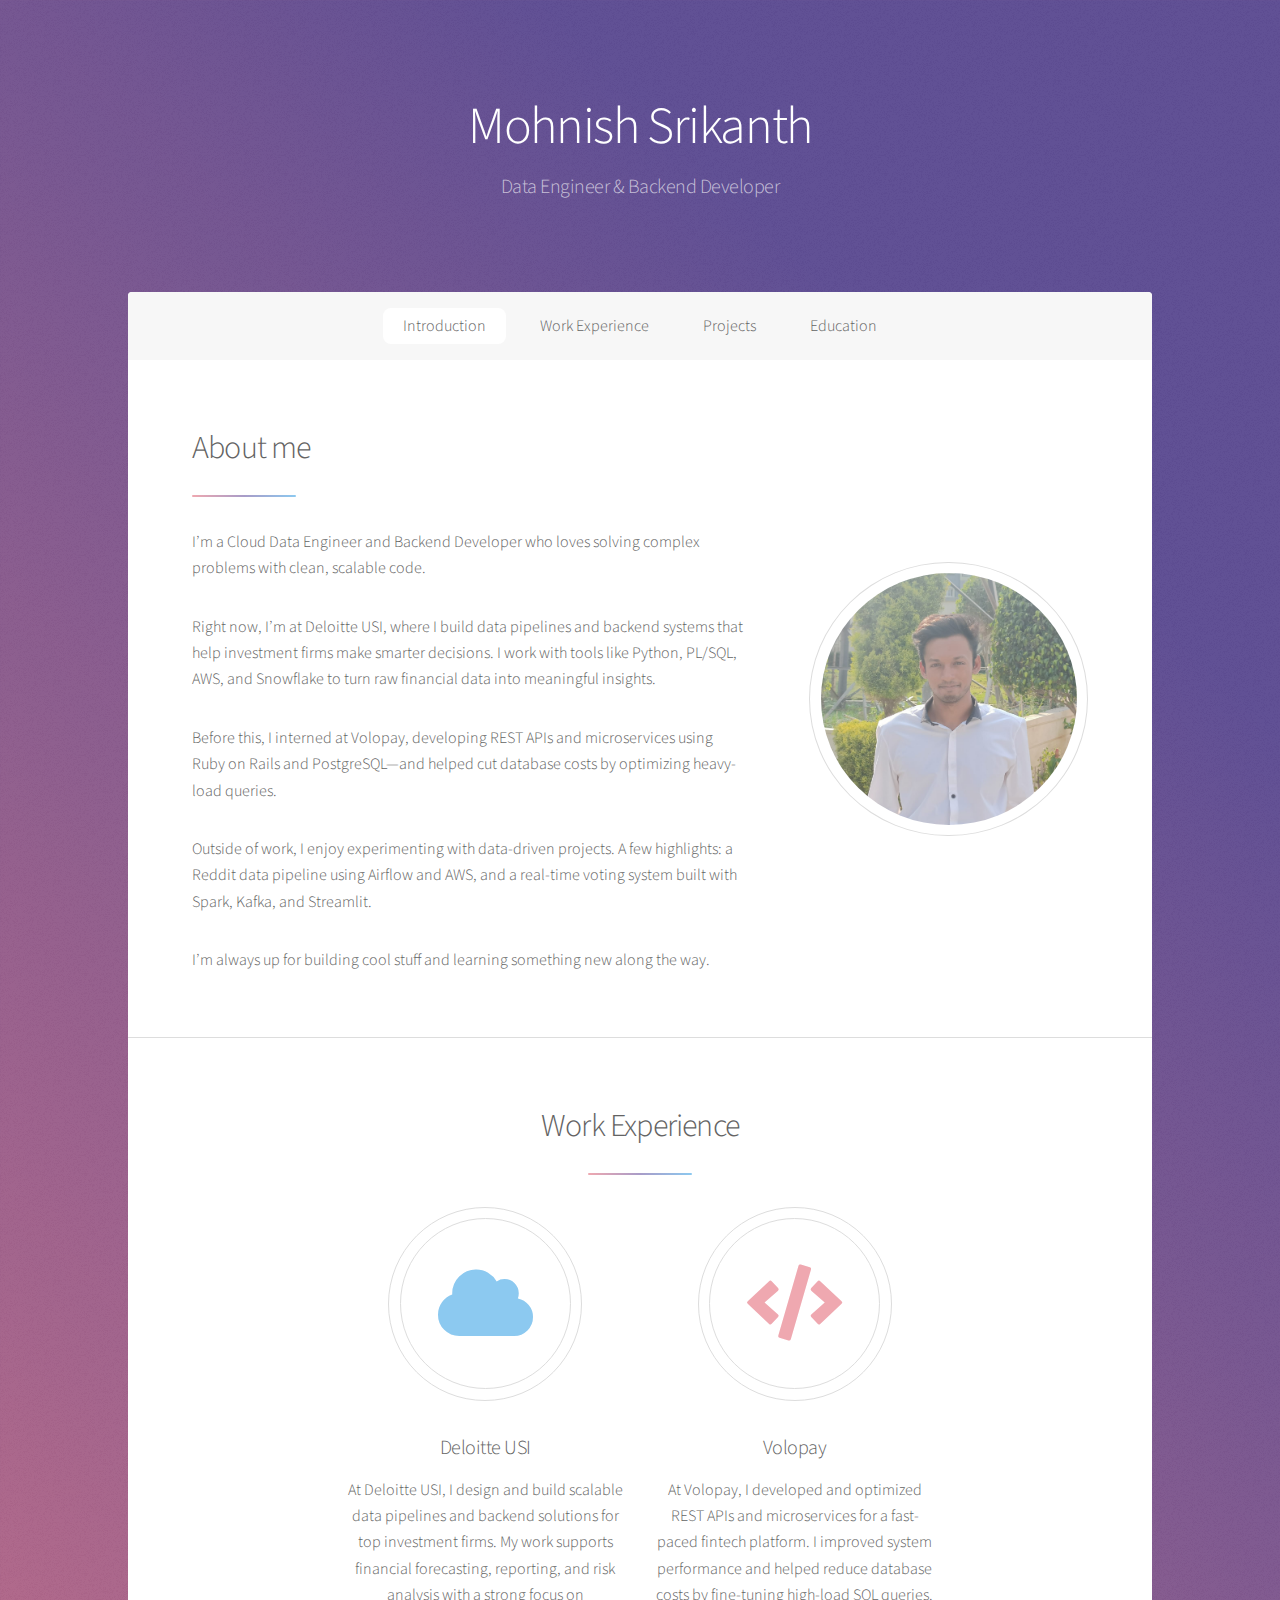
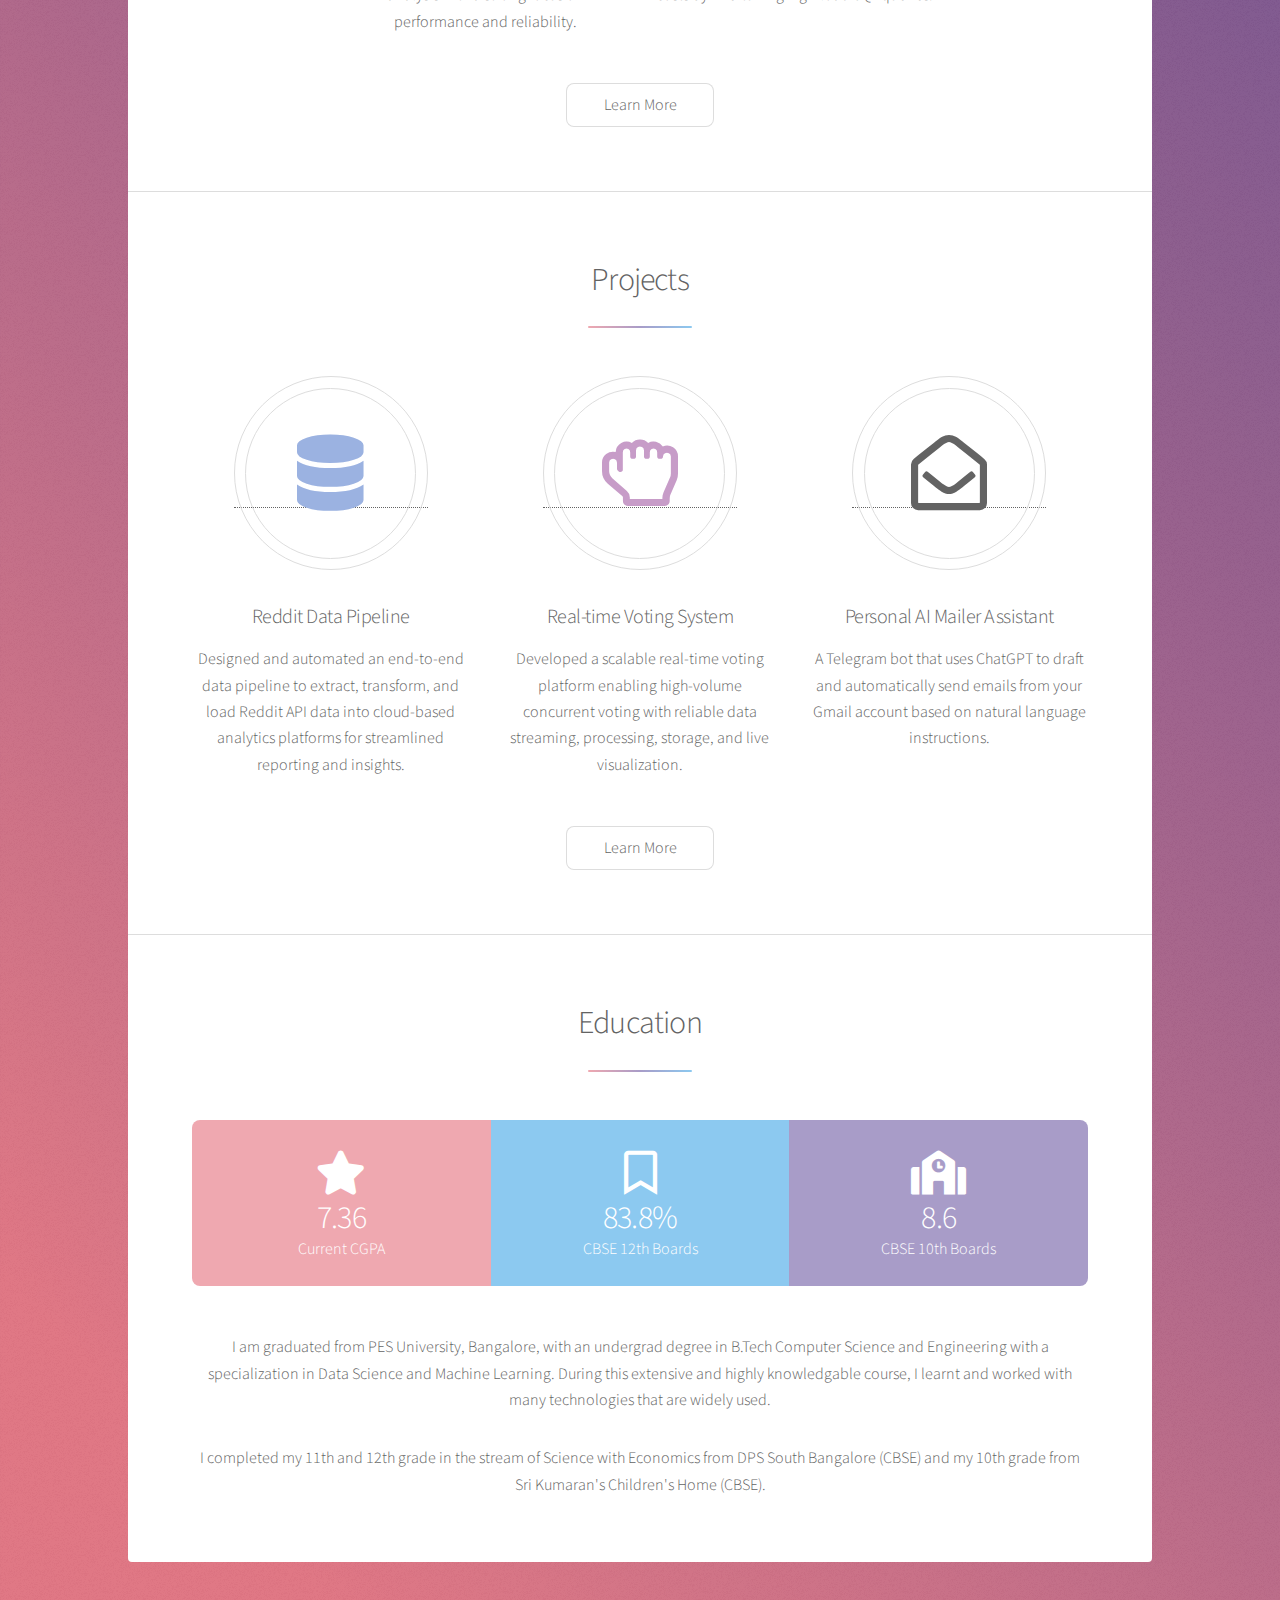
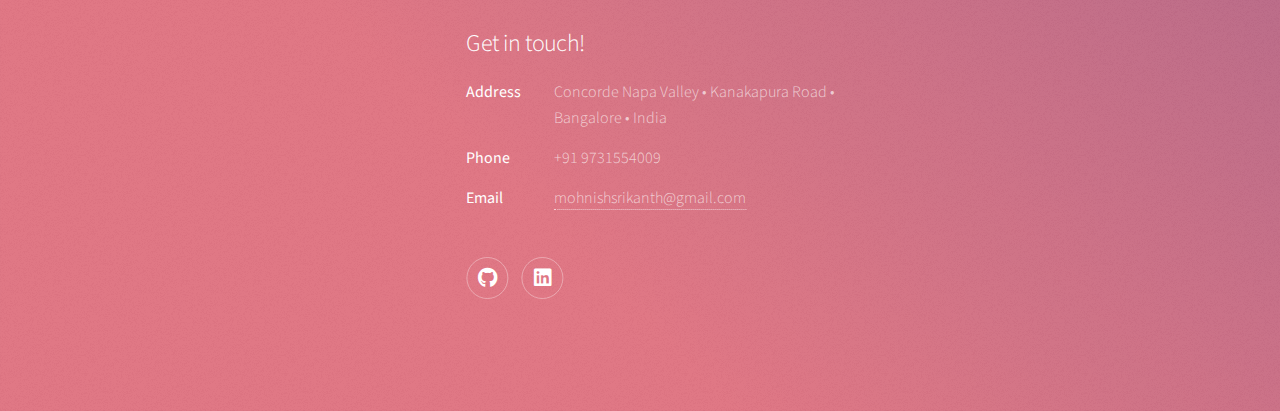
<file: index.html>
<!DOCTYPE HTML>
<html>
  <head>
    <title>Mohnish Srikanth</title>
    <link rel="shortcut icon" href="Iron-Devil-Ids-3d-Icons-20-Ico-zilla.32.png" type="image/png">
    <meta charset="utf-8" />
    <meta name="viewport" content="width=device-width, initial-scale=1, user-scalable=no" />
    <link rel="stylesheet" href="assets/css/main.css" />
    <noscript><link rel="stylesheet" href="assets/css/noscript.css" /></noscript>
  </head>
  <body class="is-preload">

    <!-- Wrapper -->
      <div id="wrapper">

        <!-- Header -->
          <header id="header" class="alt">
            <h1>Mohnish Srikanth</h1>
            <p>Data Engineer & Backend Developer<br />
          </header>

        <!-- Nav -->
          <nav id="nav">
            <ul>
              <li><a href="#intro" class="active">Introduction</a></li>
              <li><a href="#first">Work Experience</a></li>
              <li><a href="#second">Projects</a></li>
              <li><a href="#third">Education</a></li>
            </ul>
          </nav>

        <!-- Main -->
          <div id="main">

            <!-- Introduction -->
              <section id="intro" class="main">
                <div class="spotlight">
                  <div class="content">
                    <header class="major">
                      <h2>About me</h2>
                    </header>
                    <p>
                      I’m a Cloud Data Engineer and Backend Developer who loves solving complex problems with clean, scalable code.
                    </p>
                    <p>
                      Right now, I’m at Deloitte USI, where I build data pipelines and backend systems that help investment firms make smarter decisions. I work with tools like Python, PL/SQL, AWS, and Snowflake to turn raw financial data into meaningful insights.
                    </p>
                    <p>
                      Before this, I interned at Volopay, developing REST APIs and microservices using Ruby on Rails and PostgreSQL—and helped cut database costs by optimizing heavy-load queries.
                    </p>
                    <p>
                      Outside of work, I enjoy experimenting with data-driven projects. A few highlights: a Reddit data pipeline using Airflow and AWS, and a real-time voting system built with Spark, Kafka, and Streamlit.
                    </p>
                    <p>
                      I’m always up for building cool stuff and learning something new along the way.
                    </p>
                    <!-- <ul class="actions">
                      <li><a href="generic.html" class="button">Learn More</a></li>
                    </ul> -->
                  </div>
                  <span class="image"><img src="WhatsApp Image 2023-03-08 at 1.43.32 AM.jpeg" alt="" /></span>
                </div>
              </section>

            <!-- First Section -->
              <section id="first" class="main special">
                <div class="spotlight">
                  <div class="content">
                    <header class="major">
                      <h2>Work Experience</h2>
                    </header>
                    <ul class="features">
                      <li>
                        <span class="icon solid major style5 fa-cloud"></span>
                        <h3>Deloitte USI</h3>
                        <p>At Deloitte USI, I design and build scalable data pipelines and backend solutions for top investment firms. My work supports financial forecasting, reporting, and risk analysis with a strong focus on performance and reliability.</p>
                      </li>
                      <li>
                        <span class="icon solid major style1 fa-code"></span>
                        <h3>Volopay</h3>
                        <p>At Volopay, I developed and optimized REST APIs and microservices for a fast-paced fintech platform. I improved system performance and helped reduce database costs by fine-tuning high-load SQL queries.</p>
                      </li>
                    </ul>
                  </div>
                </div>
                  <footer class="major">
                    <ul class="actions special">
                      <li><a href="work_detail.html" class="button">Learn More</a></li>
                    </ul>
                  </footer>
              </section>

            <!-- Second Section -->
            <section id="second" class="main special">
              <header class="major">
                <h2>Projects</h2>
              </header>
              <ul class="features">
                <li>
                  <a href = "https://github.com/mohnish-srikanth/RedditDataEng">
                    <span class="icon solid major style4 fa-database"></span>
                  </a>
                  <h3>Reddit Data Pipeline</h3>
                  <p>Designed and automated an end-to-end data pipeline to extract, transform, and load Reddit API data into cloud-based analytics platforms for streamlined reporting and insights.</p>
                </li>
                <li>
                  <a href = "https://github.com/mohnish-srikanth/rtvote">
                    <span class="icon major style2 fa-hand-rock"></span>
                  </a>
                  <h3>Real-time Voting System</h3>
                  <p>Developed a scalable real-time voting platform enabling high-volume concurrent voting with reliable data streaming, processing, storage, and live visualization.</p>
                </li>
                <li>
                  <a href = "https://github.com/mohnish-srikanth/moniMailer/tree/master">
                    <span class="icon major style6 fa-envelope-open"></span>
                  </a>
                  <h3>Personal AI Mailer Assistant</h3>
                  <p>A Telegram bot that uses ChatGPT to draft and automatically send emails from your Gmail account based on natural language instructions.</p>
                </li>
              </ul>
              <footer class="major">
                <ul class="actions special">
                  <li><a href="projects_detail.html" class="button">Learn More</a></li>
                </ul>
              </footer>
            </section>

            <!-- Third Section -->
							<section id="third" class="main special">
								<header class="major">
									<h2>Education</h2>
								</header>
								<ul class="statistics">
									<li class="style1">
										<span class="icon solid fa-star"></span>
										<strong>7.36</strong> Current CGPA
									</li>
									<li class="style5">
										<span class="icon fa-bookmark"></span>
										<strong>83.8%</strong> CBSE 12th Boards
									</li>
									<li class="style3">
										<span class="icon solid fa-school"></span>
										<strong>8.6</strong> CBSE 10th Boards
									</li>
								</ul>
								<p>I am graduated from PES University, Bangalore, with an undergrad degree in B.Tech Computer Science and Engineering with a specialization in Data Science and Machine Learning. During this extensive and highly knowledgable course, I learnt and worked with many technologies that are widely used.</p>
                <p>I completed my 11th and 12th grade in the stream of Science with Economics from DPS South Bangalore (CBSE) and my 10th grade from 
                  Sri Kumaran's Children's Home (CBSE).</p>
							</section>

 
          </div>

            <!-- Footer -->
            <footer id="footer">
              <section>
                <h2>Get in touch!</h2>
                <dl class="alt">
                  <dt>Address</dt>
                  <dd>Concorde Napa Valley &bull; Kanakapura Road &bull; Bangalore &bull; India</dd>
                  <dt>Phone</dt>
                  <dd>+91 9731554009</dd>
                  <dt>Email</dt>
                  <dd><a href="https://mail.google.com/mail/u/0/#inbox?compose=GTvVlcRzCpZjfTKLZgnxKLBxXfLPLDPVvwXgvKSfwBbHSLvVCxFsGJwkCrdDHhncxwLSxkrJzjTdL" target="_new">mohnishsrikanth@gmail.com</a></dd>
                </dl>
                <ul class="icons">
                  <!-- <li><a href="#" class="icon brands fa-twitter alt"><span class="label">Twitter</span></a></li>
                  <li><a href="#" class="icon brands fa-facebook-f alt"><span class="label">Facebook</span></a></li>
                  <li><a href="#" class="icon brands fa-instagram alt"><span class="label">Instagram</span></a></li> -->
                  <li><a href="https://github.com/mohnish-srikanth" target="_new" class="icon brands fa-github alt"><span class="label">GitHub</span></a></li>
                  <li><a href="https://www.linkedin.com/in/mohnish-srikanth-b658b3200/" target="_new" class="icon brands fa-linkedin alt"><span class="label">LinkedIn</span></a></li>
                </ul>
              </section>
            </footer>
    
      </div>
    

    <!-- Scripts -->
      <script src="assets/js/jquery.min.js"></script>
      <script src="assets/js/jquery.scrollex.min.js"></script>
      <script src="assets/js/jquery.scrolly.min.js"></script>
      <script src="assets/js/browser.min.js"></script>
      <script src="assets/js/breakpoints.min.js"></script>
      <script src="assets/js/util.js"></script>
      <script src="assets/js/main.js"></script>

  </body>
</html>
</file>
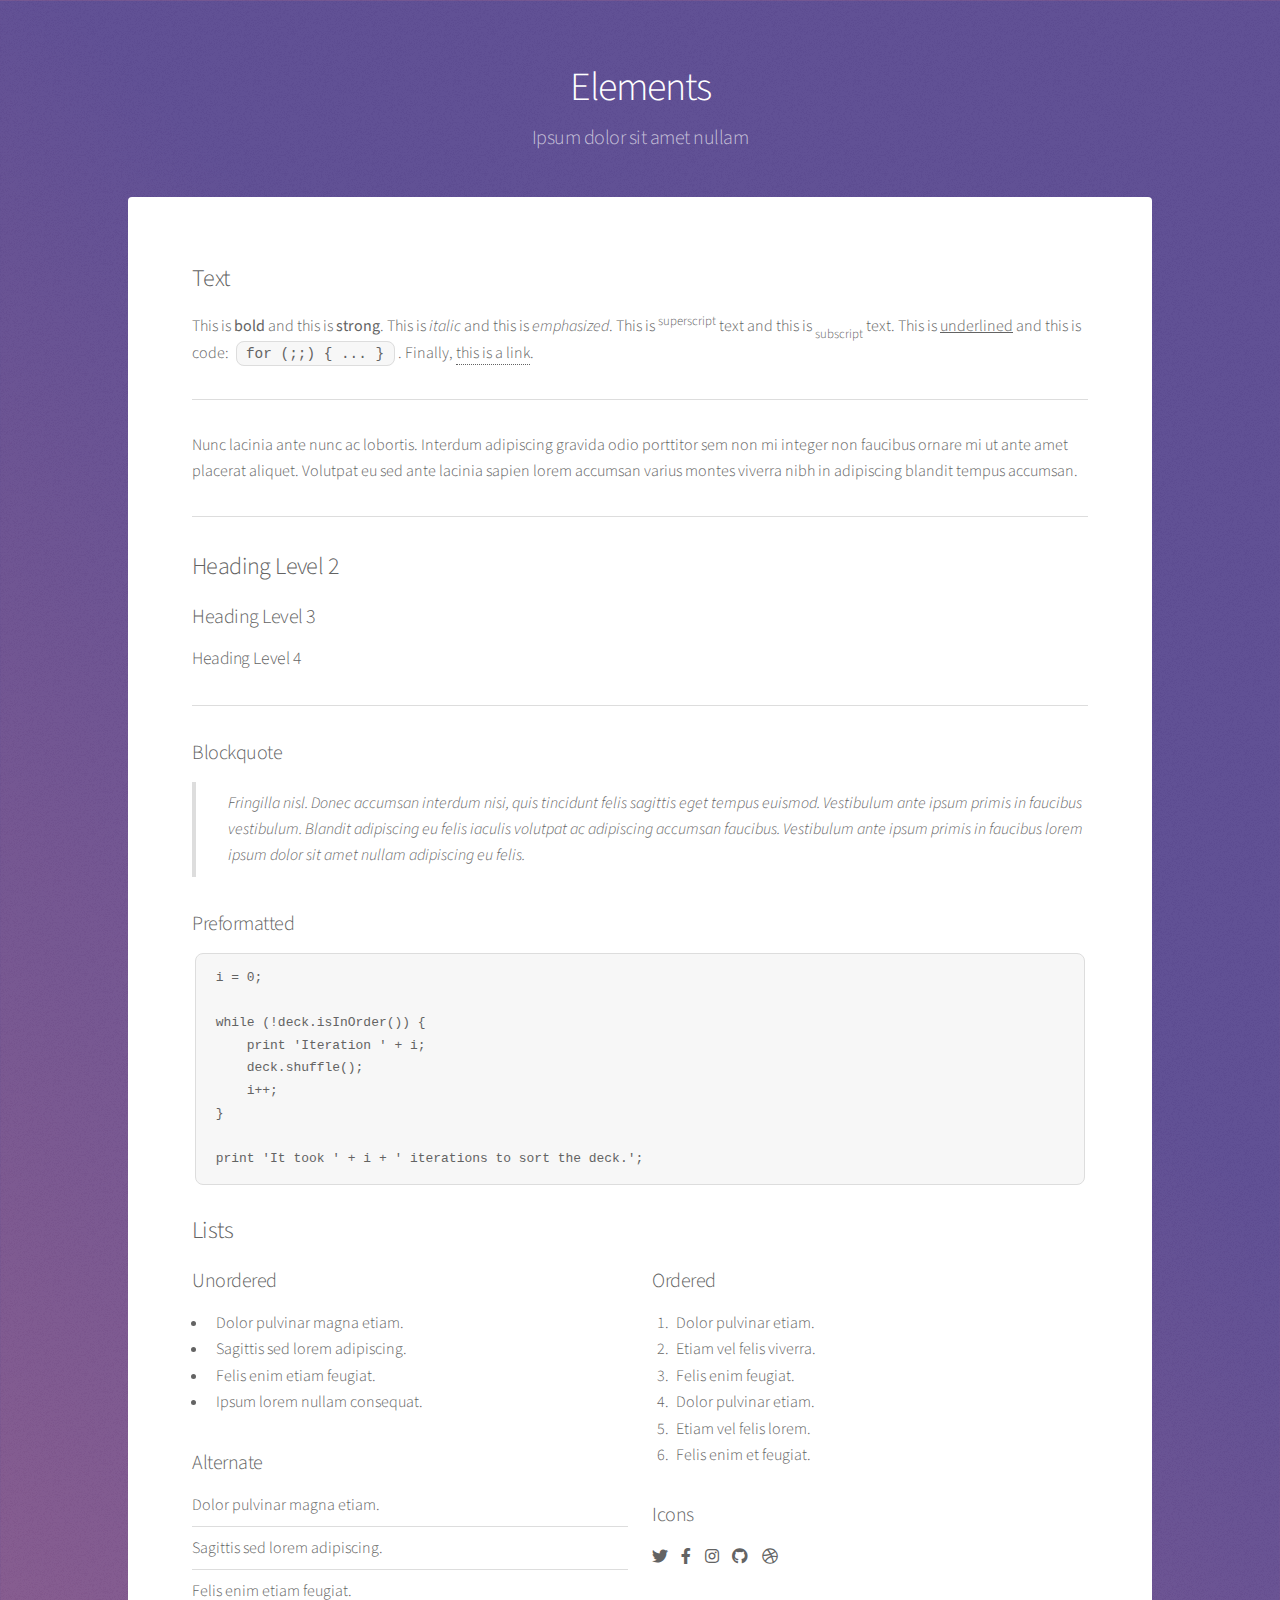
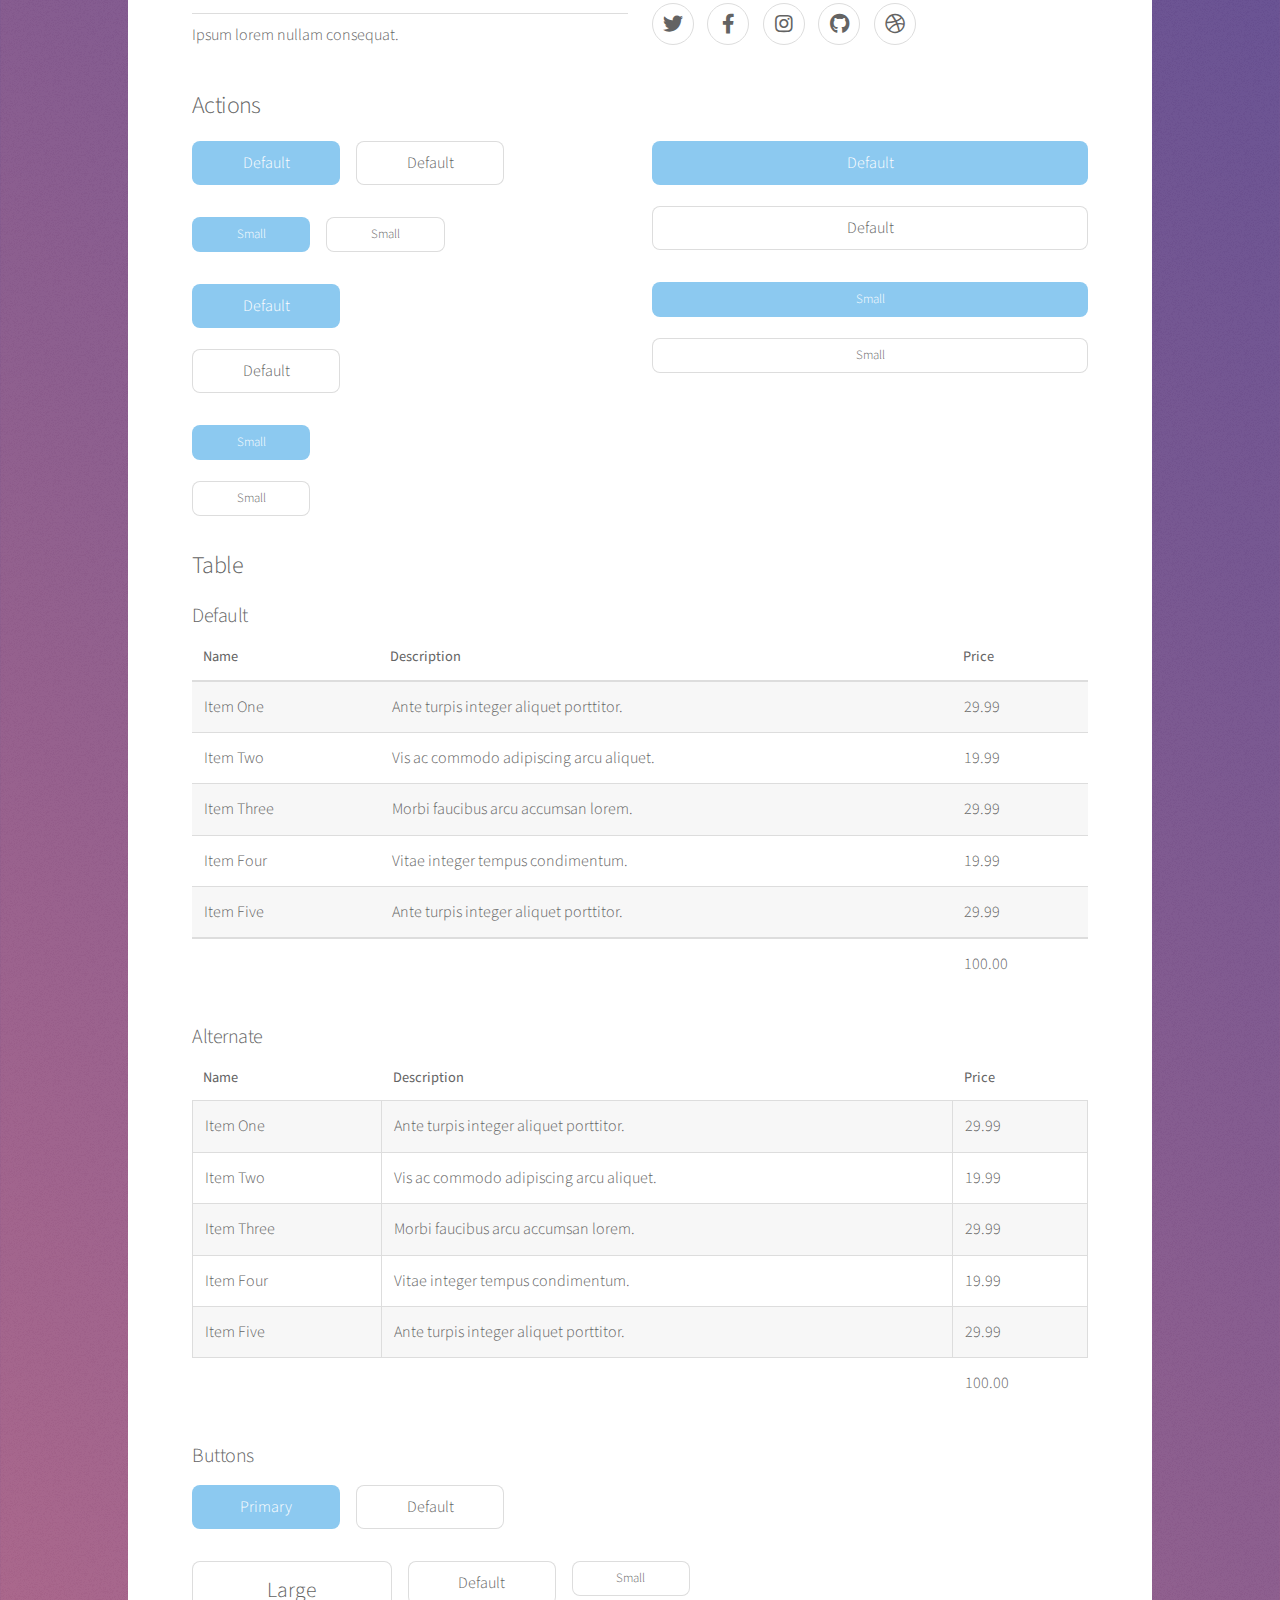
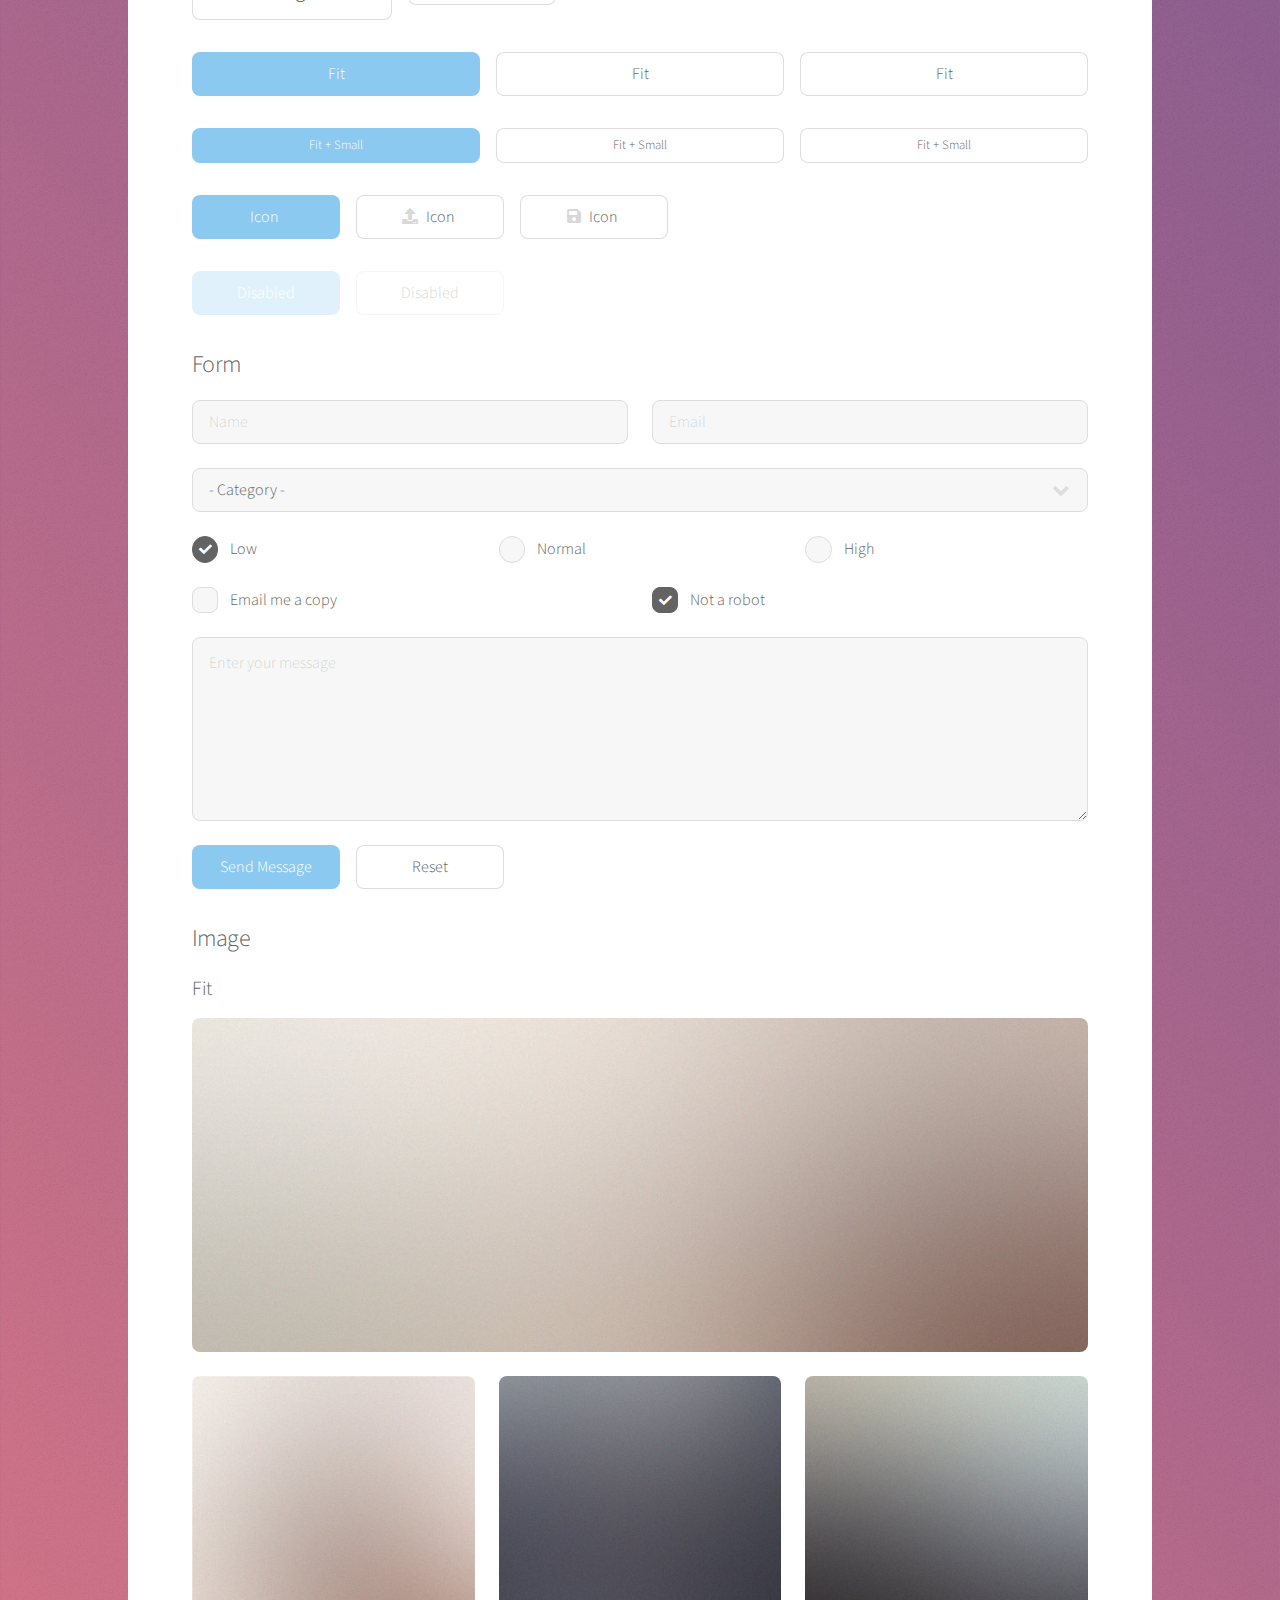
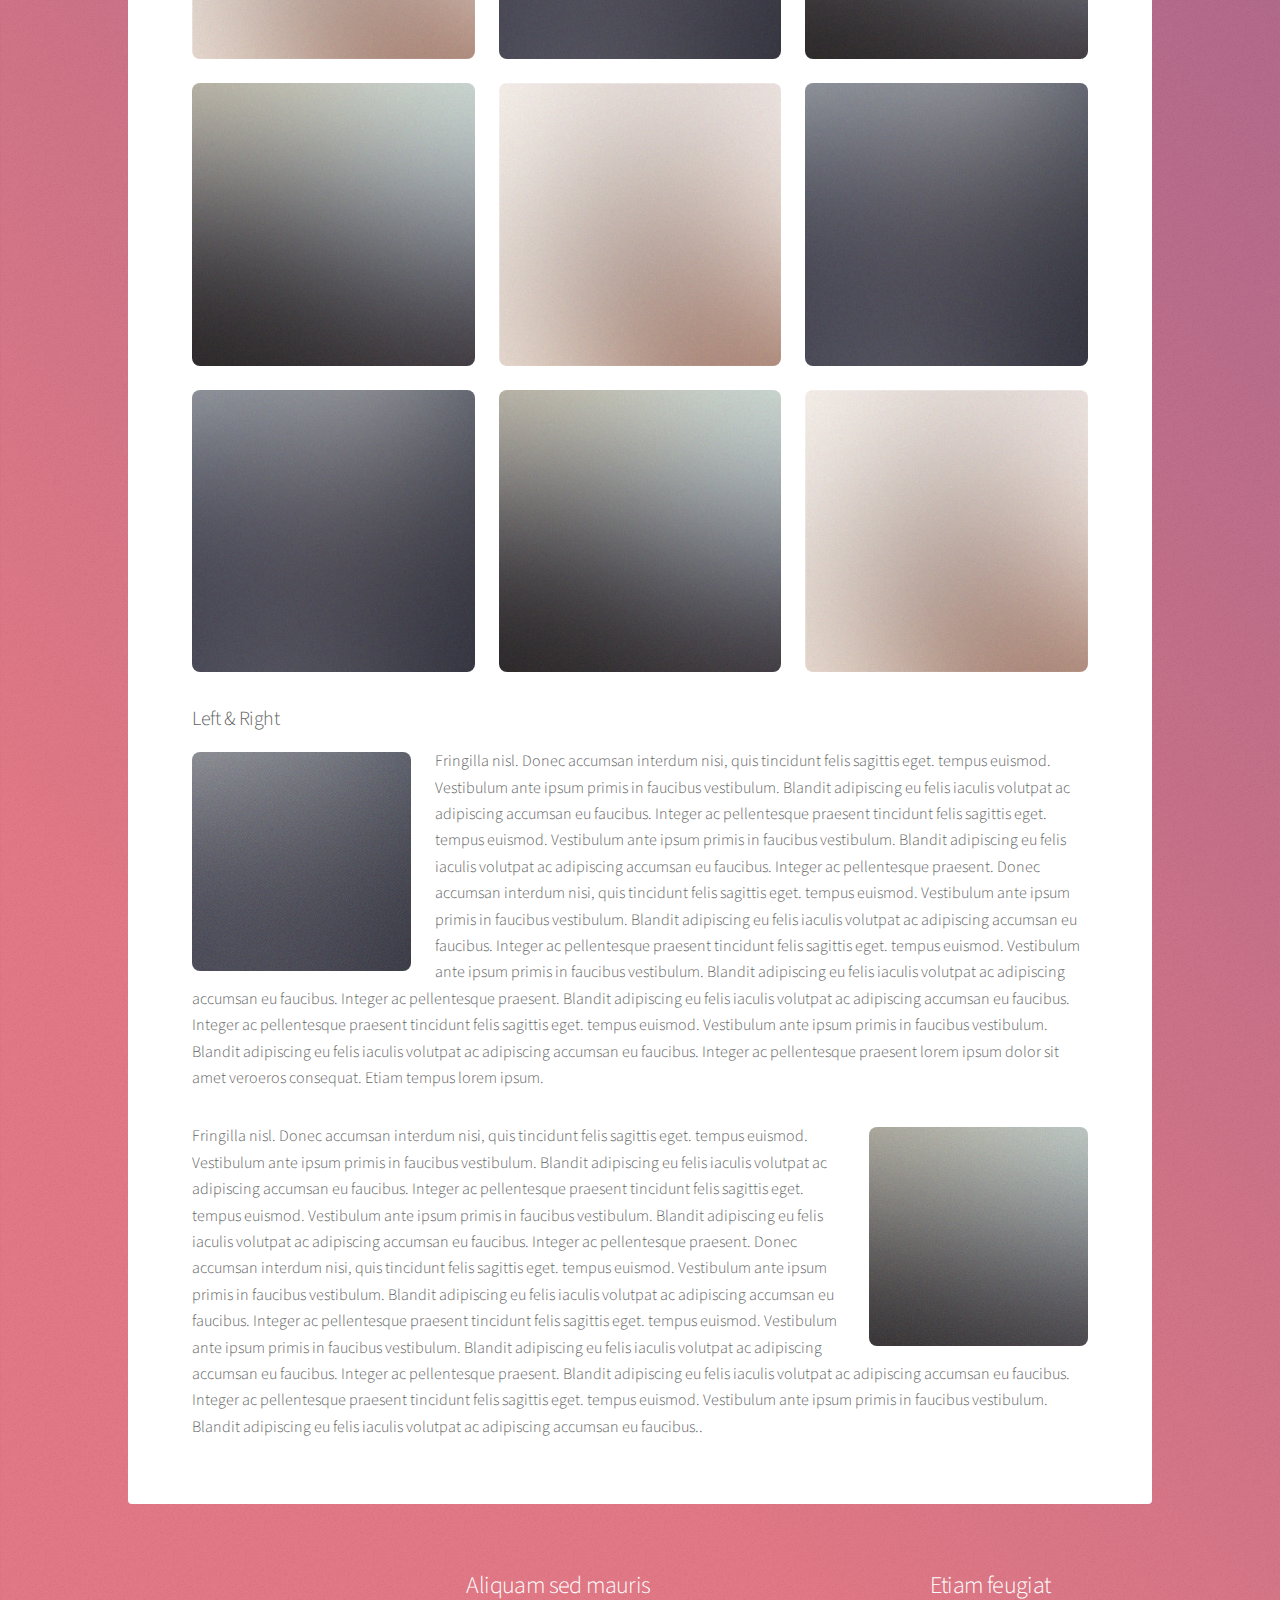
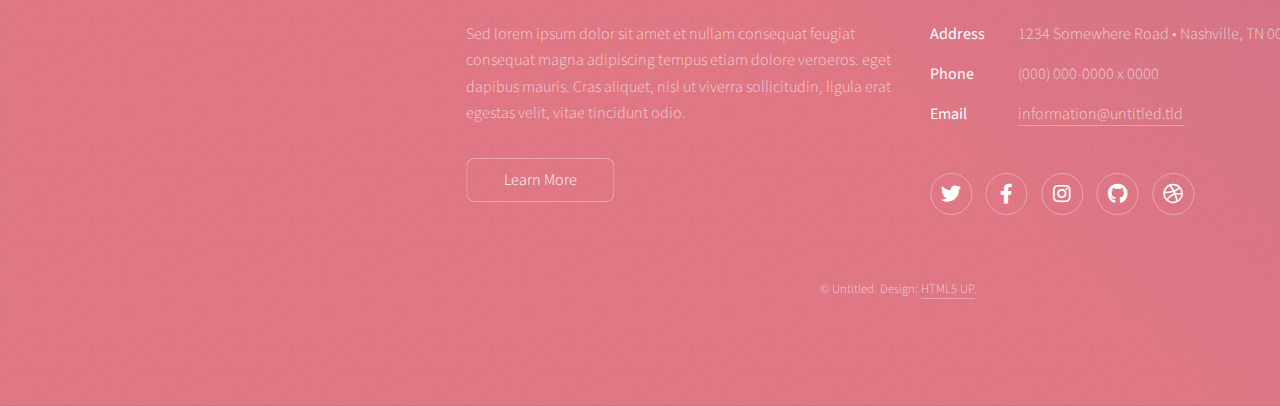
<file: elements.html>
<!DOCTYPE HTML>
<!--
	Stellar by HTML5 UP
	html5up.net | @ajlkn
	Free for personal and commercial use under the CCA 3.0 license (html5up.net/license)
-->
<html>
	<head>
		<title>Elements - Stellar by HTML5 UP</title>
		<meta charset="utf-8" />
		<meta name="viewport" content="width=device-width, initial-scale=1, user-scalable=no" />
		<link rel="stylesheet" href="assets/css/main.css" />
		<noscript><link rel="stylesheet" href="assets/css/noscript.css" /></noscript>
	</head>
	<body class="is-preload">

		<!-- Wrapper -->
			<div id="wrapper">

				<!-- Header -->
					<header id="header">
						<h1>Elements</h1>
						<p>Ipsum dolor sit amet nullam</p>
					</header>

				<!-- Main -->
					<div id="main">

						<!-- Content -->
							<section id="content" class="main">

								<!-- Text -->
									<section>
										<h2>Text</h2>
										<p>This is <b>bold</b> and this is <strong>strong</strong>. This is <i>italic</i> and this is <em>emphasized</em>.
										This is <sup>superscript</sup> text and this is <sub>subscript</sub> text.
										This is <u>underlined</u> and this is code: <code>for (;;) { ... }</code>. Finally, <a href="#">this is a link</a>.</p>
										<hr />
										<p>Nunc lacinia ante nunc ac lobortis. Interdum adipiscing gravida odio porttitor sem non mi integer non faucibus ornare mi ut ante amet placerat aliquet. Volutpat eu sed ante lacinia sapien lorem accumsan varius montes viverra nibh in adipiscing blandit tempus accumsan.</p>
										<hr />
										<h2>Heading Level 2</h2>
										<h3>Heading Level 3</h3>
										<h4>Heading Level 4</h4>
										<hr />
										<h3>Blockquote</h3>
										<blockquote>Fringilla nisl. Donec accumsan interdum nisi, quis tincidunt felis sagittis eget tempus euismod. Vestibulum ante ipsum primis in faucibus vestibulum. Blandit adipiscing eu felis iaculis volutpat ac adipiscing accumsan faucibus. Vestibulum ante ipsum primis in faucibus lorem ipsum dolor sit amet nullam adipiscing eu felis.</blockquote>
										<h3>Preformatted</h3>
										<pre><code>i = 0;

while (!deck.isInOrder()) {
    print 'Iteration ' + i;
    deck.shuffle();
    i++;
}

print 'It took ' + i + ' iterations to sort the deck.';</code></pre>
									</section>

								<!-- Lists -->
									<section>
										<h2>Lists</h2>
										<div class="row">
											<div class="col-6 col-12-medium">
												<h3>Unordered</h3>
												<ul>
													<li>Dolor pulvinar magna etiam.</li>
													<li>Sagittis sed lorem adipiscing.</li>
													<li>Felis enim etiam feugiat.</li>
													<li>Ipsum lorem nullam consequat.</li>
												</ul>
												<h3>Alternate</h3>
												<ul class="alt">
													<li>Dolor pulvinar magna etiam.</li>
													<li>Sagittis sed lorem adipiscing.</li>
													<li>Felis enim etiam feugiat.</li>
													<li>Ipsum lorem nullam consequat.</li>
												</ul>
											</div>
											<div class="col-6 col-12-medium">
												<h3>Ordered</h3>
												<ol>
													<li>Dolor pulvinar etiam.</li>
													<li>Etiam vel felis viverra.</li>
													<li>Felis enim feugiat.</li>
													<li>Dolor pulvinar etiam.</li>
													<li>Etiam vel felis lorem.</li>
													<li>Felis enim et feugiat.</li>
												</ol>
												<h3>Icons</h3>
												<ul class="icons">
													<li><a href="#" class="icon brands fa-twitter"><span class="label">Twitter</span></a></li>
													<li><a href="#" class="icon brands fa-facebook-f"><span class="label">Facebook</span></a></li>
													<li><a href="#" class="icon brands fa-instagram"><span class="label">Instagram</span></a></li>
													<li><a href="#" class="icon brands fa-github"><span class="label">GitHub</span></a></li>
													<li><a href="#" class="icon brands fa-dribbble"><span class="label">Dribbble</span></a></li>
												</ul>
												<ul class="icons">
													<li><a href="#" class="icon brands alt fa-twitter"><span class="label">Twitter</span></a></li>
													<li><a href="#" class="icon brands alt fa-facebook-f"><span class="label">Facebook</span></a></li>
													<li><a href="#" class="icon brands alt fa-instagram"><span class="label">Instagram</span></a></li>
													<li><a href="#" class="icon brands alt fa-github"><span class="label">GitHub</span></a></li>
													<li><a href="#" class="icon brands alt fa-dribbble"><span class="label">Dribbble</span></a></li>
												</ul>
											</div>
										</div>
										<h2>Actions</h2>
										<div class="row">
											<div class="col-6 col-12-medium">
												<ul class="actions">
													<li><a href="#" class="button primary">Default</a></li>
													<li><a href="#" class="button">Default</a></li>
												</ul>
												<ul class="actions small">
													<li><a href="#" class="button primary small">Small</a></li>
													<li><a href="#" class="button small">Small</a></li>
												</ul>
												<ul class="actions stacked">
													<li><a href="#" class="button primary">Default</a></li>
													<li><a href="#" class="button">Default</a></li>
												</ul>
												<ul class="actions stacked">
													<li><a href="#" class="button primary small">Small</a></li>
													<li><a href="#" class="button small">Small</a></li>
												</ul>
											</div>
											<div class="col-6 col-12-medium">
												<ul class="actions stacked">
													<li><a href="#" class="button primary fit">Default</a></li>
													<li><a href="#" class="button fit">Default</a></li>
												</ul>
												<ul class="actions stacked">
													<li><a href="#" class="button primary small fit">Small</a></li>
													<li><a href="#" class="button small fit">Small</a></li>
												</ul>
											</div>
										</div>
									</section>

								<!-- Table -->
									<section>
										<h2>Table</h2>
										<h3>Default</h3>
										<div class="table-wrapper">
											<table>
												<thead>
													<tr>
														<th>Name</th>
														<th>Description</th>
														<th>Price</th>
													</tr>
												</thead>
												<tbody>
													<tr>
														<td>Item One</td>
														<td>Ante turpis integer aliquet porttitor.</td>
														<td>29.99</td>
													</tr>
													<tr>
														<td>Item Two</td>
														<td>Vis ac commodo adipiscing arcu aliquet.</td>
														<td>19.99</td>
													</tr>
													<tr>
														<td>Item Three</td>
														<td> Morbi faucibus arcu accumsan lorem.</td>
														<td>29.99</td>
													</tr>
													<tr>
														<td>Item Four</td>
														<td>Vitae integer tempus condimentum.</td>
														<td>19.99</td>
													</tr>
													<tr>
														<td>Item Five</td>
														<td>Ante turpis integer aliquet porttitor.</td>
														<td>29.99</td>
													</tr>
												</tbody>
												<tfoot>
													<tr>
														<td colspan="2"></td>
														<td>100.00</td>
													</tr>
												</tfoot>
											</table>
										</div>

										<h3>Alternate</h3>
										<div class="table-wrapper">
											<table class="alt">
												<thead>
													<tr>
														<th>Name</th>
														<th>Description</th>
														<th>Price</th>
													</tr>
												</thead>
												<tbody>
													<tr>
														<td>Item One</td>
														<td>Ante turpis integer aliquet porttitor.</td>
														<td>29.99</td>
													</tr>
													<tr>
														<td>Item Two</td>
														<td>Vis ac commodo adipiscing arcu aliquet.</td>
														<td>19.99</td>
													</tr>
													<tr>
														<td>Item Three</td>
														<td> Morbi faucibus arcu accumsan lorem.</td>
														<td>29.99</td>
													</tr>
													<tr>
														<td>Item Four</td>
														<td>Vitae integer tempus condimentum.</td>
														<td>19.99</td>
													</tr>
													<tr>
														<td>Item Five</td>
														<td>Ante turpis integer aliquet porttitor.</td>
														<td>29.99</td>
													</tr>
												</tbody>
												<tfoot>
													<tr>
														<td colspan="2"></td>
														<td>100.00</td>
													</tr>
												</tfoot>
											</table>
										</div>
									</section>

								<!-- Buttons -->
									<section>
										<h3>Buttons</h3>
										<ul class="actions">
											<li><a href="#" class="button primary">Primary</a></li>
											<li><a href="#" class="button">Default</a></li>
										</ul>
										<ul class="actions">
											<li><a href="#" class="button large">Large</a></li>
											<li><a href="#" class="button">Default</a></li>
											<li><a href="#" class="button small">Small</a></li>
										</ul>
										<ul class="actions fit">
											<li><a href="#" class="button primary fit">Fit</a></li>
											<li><a href="#" class="button fit">Fit</a></li>
											<li><a href="#" class="button fit">Fit</a></li>
										</ul>
										<ul class="actions fit small">
											<li><a href="#" class="button primary fit small">Fit + Small</a></li>
											<li><a href="#" class="button fit small">Fit + Small</a></li>
											<li><a href="#" class="button fit small">Fit + Small</a></li>
										</ul>
										<ul class="actions">
											<li><a href="#" class="button primary icon solidfa-download">Icon</a></li>
											<li><a href="#" class="button icon solid fa-upload">Icon</a></li>
											<li><a href="#" class="button icon solid fa-save">Icon</a></li>
										</ul>
										<ul class="actions">
											<li><span class="button primary disabled">Disabled</span></li>
											<li><span class="button disabled">Disabled</span></li>
										</ul>
									</section>

								<!-- Form -->
									<section>
										<h2>Form</h2>
										<form method="post" action="#">
											<div class="row gtr-uniform">
												<div class="col-6 col-12-xsmall">
													<input type="text" name="demo-name" id="demo-name" value="" placeholder="Name" />
												</div>
												<div class="col-6 col-12-xsmall">
													<input type="email" name="demo-email" id="demo-email" value="" placeholder="Email" />
												</div>
												<div class="col-12">
													<select name="demo-category" id="demo-category">
														<option value="">- Category -</option>
														<option value="1">Manufacturing</option>
														<option value="1">Shipping</option>
														<option value="1">Administration</option>
														<option value="1">Human Resources</option>
													</select>
												</div>
												<div class="col-4 col-12-small">
													<input type="radio" id="demo-priority-low" name="demo-priority" checked>
													<label for="demo-priority-low">Low</label>
												</div>
												<div class="col-4 col-12-small">
													<input type="radio" id="demo-priority-normal" name="demo-priority">
													<label for="demo-priority-normal">Normal</label>
												</div>
												<div class="col-4 col-12-small">
													<input type="radio" id="demo-priority-high" name="demo-priority">
													<label for="demo-priority-high">High</label>
												</div>
												<div class="col-6 col-12-small">
													<input type="checkbox" id="demo-copy" name="demo-copy">
													<label for="demo-copy">Email me a copy</label>
												</div>
												<div class="col-6 col-12-small">
													<input type="checkbox" id="demo-human" name="demo-human" checked>
													<label for="demo-human">Not a robot</label>
												</div>
												<div class="col-12">
													<textarea name="demo-message" id="demo-message" placeholder="Enter your message" rows="6"></textarea>
												</div>
												<div class="col-12">
													<ul class="actions">
														<li><input type="submit" value="Send Message" class="primary" /></li>
														<li><input type="reset" value="Reset" /></li>
													</ul>
												</div>
											</div>
										</form>
									</section>

								<!-- Image -->
									<section>
										<h2>Image</h2>
										<h3>Fit</h3>
										<div class="box alt">
											<div class="row gtr-uniform">
												<div class="col-12"><span class="image fit"><img src="images/pic04.jpg" alt="" /></span></div>
												<div class="col-4"><span class="image fit"><img src="images/pic01.jpg" alt="" /></span></div>
												<div class="col-4"><span class="image fit"><img src="images/pic02.jpg" alt="" /></span></div>
												<div class="col-4"><span class="image fit"><img src="images/pic03.jpg" alt="" /></span></div>
												<div class="col-4"><span class="image fit"><img src="images/pic03.jpg" alt="" /></span></div>
												<div class="col-4"><span class="image fit"><img src="images/pic01.jpg" alt="" /></span></div>
												<div class="col-4"><span class="image fit"><img src="images/pic02.jpg" alt="" /></span></div>
												<div class="col-4"><span class="image fit"><img src="images/pic02.jpg" alt="" /></span></div>
												<div class="col-4"><span class="image fit"><img src="images/pic03.jpg" alt="" /></span></div>
												<div class="col-4"><span class="image fit"><img src="images/pic01.jpg" alt="" /></span></div>
											</div>
										</div>
										<h3>Left &amp; Right</h3>
										<p><span class="image left"><img src="images/pic05.jpg" alt="" /></span>Fringilla nisl. Donec accumsan interdum nisi, quis tincidunt felis sagittis eget. tempus euismod. Vestibulum ante ipsum primis in faucibus vestibulum. Blandit adipiscing eu felis iaculis volutpat ac adipiscing accumsan eu faucibus. Integer ac pellentesque praesent tincidunt felis sagittis eget. tempus euismod. Vestibulum ante ipsum primis in faucibus vestibulum. Blandit adipiscing eu felis iaculis volutpat ac adipiscing accumsan eu faucibus. Integer ac pellentesque praesent. Donec accumsan interdum nisi, quis tincidunt felis sagittis eget. tempus euismod. Vestibulum ante ipsum primis in faucibus vestibulum. Blandit adipiscing eu felis iaculis volutpat ac adipiscing accumsan eu faucibus. Integer ac pellentesque praesent tincidunt felis sagittis eget. tempus euismod. Vestibulum ante ipsum primis in faucibus vestibulum. Blandit adipiscing eu felis iaculis volutpat ac adipiscing accumsan eu faucibus. Integer ac pellentesque praesent. Blandit adipiscing eu felis iaculis volutpat ac adipiscing accumsan eu faucibus. Integer ac pellentesque praesent tincidunt felis sagittis eget. tempus euismod. Vestibulum ante ipsum primis in faucibus vestibulum. Blandit adipiscing eu felis iaculis volutpat ac adipiscing accumsan eu faucibus. Integer ac pellentesque praesent lorem ipsum dolor sit amet veroeros consequat. Etiam tempus lorem ipsum.</p>
										<p><span class="image right"><img src="images/pic06.jpg" alt="" /></span>Fringilla nisl. Donec accumsan interdum nisi, quis tincidunt felis sagittis eget. tempus euismod. Vestibulum ante ipsum primis in faucibus vestibulum. Blandit adipiscing eu felis iaculis volutpat ac adipiscing accumsan eu faucibus. Integer ac pellentesque praesent tincidunt felis sagittis eget. tempus euismod. Vestibulum ante ipsum primis in faucibus vestibulum. Blandit adipiscing eu felis iaculis volutpat ac adipiscing accumsan eu faucibus. Integer ac pellentesque praesent. Donec accumsan interdum nisi, quis tincidunt felis sagittis eget. tempus euismod. Vestibulum ante ipsum primis in faucibus vestibulum. Blandit adipiscing eu felis iaculis volutpat ac adipiscing accumsan eu faucibus. Integer ac pellentesque praesent tincidunt felis sagittis eget. tempus euismod. Vestibulum ante ipsum primis in faucibus vestibulum. Blandit adipiscing eu felis iaculis volutpat ac adipiscing accumsan eu faucibus. Integer ac pellentesque praesent. Blandit adipiscing eu felis iaculis volutpat ac adipiscing accumsan eu faucibus. Integer ac pellentesque praesent tincidunt felis sagittis eget. tempus euismod. Vestibulum ante ipsum primis in faucibus vestibulum. Blandit adipiscing eu felis iaculis volutpat ac adipiscing accumsan eu faucibus..</p>
									</section>

							</section>

					</div>

				<!-- Footer -->
					<footer id="footer">
						<section>
							<h2>Aliquam sed mauris</h2>
							<p>Sed lorem ipsum dolor sit amet et nullam consequat feugiat consequat magna adipiscing tempus etiam dolore veroeros. eget dapibus mauris. Cras aliquet, nisl ut viverra sollicitudin, ligula erat egestas velit, vitae tincidunt odio.</p>
							<ul class="actions">
								<li><a href="#" class="button">Learn More</a></li>
							</ul>
						</section>
						<section>
							<h2>Etiam feugiat</h2>
							<dl class="alt">
								<dt>Address</dt>
								<dd>1234 Somewhere Road &bull; Nashville, TN 00000 &bull; USA</dd>
								<dt>Phone</dt>
								<dd>(000) 000-0000 x 0000</dd>
								<dt>Email</dt>
								<dd><a href="#">information@untitled.tld</a></dd>
							</dl>
							<ul class="icons">
								<li><a href="#" class="icon brands fa-twitter alt"><span class="label">Twitter</span></a></li>
								<li><a href="#" class="icon brands fa-facebook-f alt"><span class="label">Facebook</span></a></li>
								<li><a href="#" class="icon brands fa-instagram alt"><span class="label">Instagram</span></a></li>
								<li><a href="#" class="icon brands fa-github alt"><span class="label">GitHub</span></a></li>
								<li><a href="#" class="icon brands fa-dribbble alt"><span class="label">Dribbble</span></a></li>
							</ul>
						</section>
						<p class="copyright">&copy; Untitled. Design: <a href="https://html5up.net">HTML5 UP</a>.</p>
					</footer>

			</div>

		<!-- Scripts -->
			<script src="assets/js/jquery.min.js"></script>
			<script src="assets/js/jquery.scrollex.min.js"></script>
			<script src="assets/js/jquery.scrolly.min.js"></script>
			<script src="assets/js/browser.min.js"></script>
			<script src="assets/js/breakpoints.min.js"></script>
			<script src="assets/js/util.js"></script>
			<script src="assets/js/main.js"></script>

	</body>
</html>
</file>
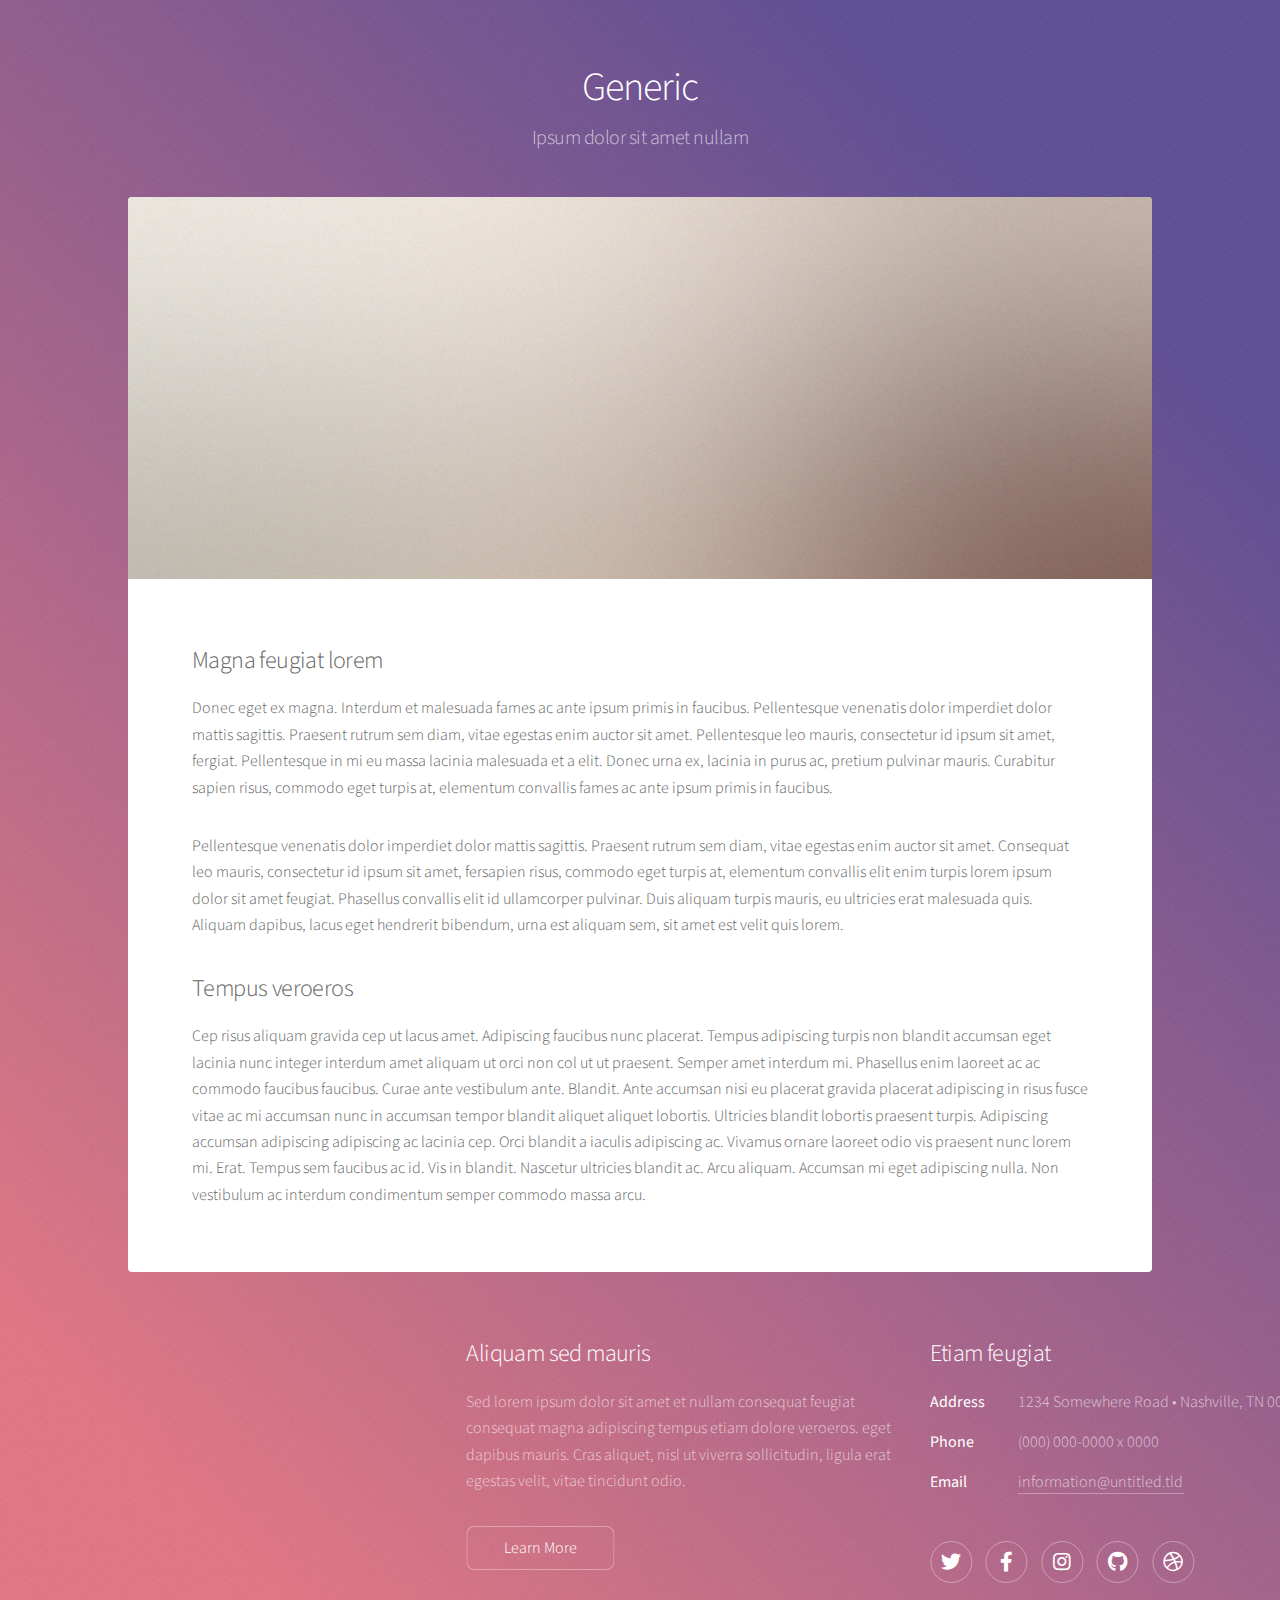
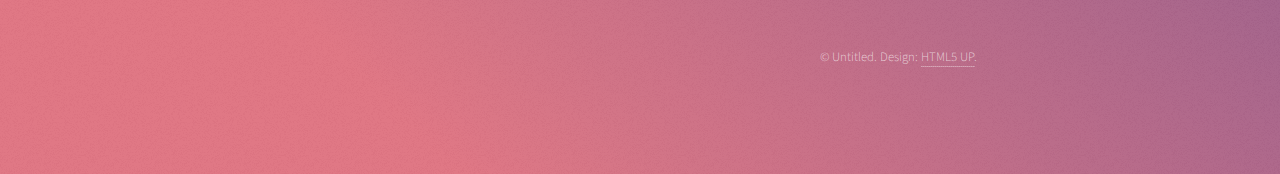
<file: generic.html>
<!DOCTYPE HTML>
<html>
  <head>
    <title>Generic - Stellar by HTML5 UP</title>
    <meta charset="utf-8" />
    <meta name="viewport" content="width=device-width, initial-scale=1, user-scalable=no" />
    <link rel="stylesheet" href="assets/css/main.css" />
    <noscript><link rel="stylesheet" href="assets/css/noscript.css" /></noscript>
  </head>
  <body class="is-preload">

    <!-- Wrapper -->
      <div id="wrapper">

        <!-- Header -->
          <header id="header">
            <h1>Generic</h1>
            <p>Ipsum dolor sit amet nullam</p>
          </header>

        <!-- Main -->
          <div id="main">

            <!-- Content -->
              <section id="content" class="main">
                <span class="image main"><img src="images/pic04.jpg" alt="" /></span>
                <h2>Magna feugiat lorem</h2>
                <p>Donec eget ex magna. Interdum et malesuada fames ac ante ipsum primis in faucibus. Pellentesque venenatis dolor imperdiet dolor mattis sagittis. Praesent rutrum sem diam, vitae egestas enim auctor sit amet. Pellentesque leo mauris, consectetur id ipsum sit amet, fergiat. Pellentesque in mi eu massa lacinia malesuada et a elit. Donec urna ex, lacinia in purus ac, pretium pulvinar mauris. Curabitur sapien risus, commodo eget turpis at, elementum convallis fames ac ante ipsum primis in faucibus.</p>
                <p>Pellentesque venenatis dolor imperdiet dolor mattis sagittis. Praesent rutrum sem diam, vitae egestas enim auctor sit amet. Consequat leo mauris, consectetur id ipsum sit amet, fersapien risus, commodo eget turpis at, elementum convallis elit enim turpis lorem ipsum dolor sit amet feugiat. Phasellus convallis elit id ullamcorper pulvinar. Duis aliquam turpis mauris, eu ultricies erat malesuada quis. Aliquam dapibus, lacus eget hendrerit bibendum, urna est aliquam sem, sit amet est velit quis lorem.</p>
                <h2>Tempus veroeros</h2>
                <p>Cep risus aliquam gravida cep ut lacus amet. Adipiscing faucibus nunc placerat. Tempus adipiscing turpis non blandit accumsan eget lacinia nunc integer interdum amet aliquam ut orci non col ut ut praesent. Semper amet interdum mi. Phasellus enim laoreet ac ac commodo faucibus faucibus. Curae ante vestibulum ante. Blandit. Ante accumsan nisi eu placerat gravida placerat adipiscing in risus fusce vitae ac mi accumsan nunc in accumsan tempor blandit aliquet aliquet lobortis. Ultricies blandit lobortis praesent turpis. Adipiscing accumsan adipiscing adipiscing ac lacinia cep. Orci blandit a iaculis adipiscing ac. Vivamus ornare laoreet odio vis praesent nunc lorem mi. Erat. Tempus sem faucibus ac id. Vis in blandit. Nascetur ultricies blandit ac. Arcu aliquam. Accumsan mi eget adipiscing nulla. Non vestibulum ac interdum condimentum semper commodo massa arcu.</p>
              </section>

          </div>

        <!-- Footer -->
          <footer id="footer">
            <section>
              <h2>Aliquam sed mauris</h2>
              <p>Sed lorem ipsum dolor sit amet et nullam consequat feugiat consequat magna adipiscing tempus etiam dolore veroeros. eget dapibus mauris. Cras aliquet, nisl ut viverra sollicitudin, ligula erat egestas velit, vitae tincidunt odio.</p>
              <ul class="actions">
                <li><a href="#" class="button">Learn More</a></li>
              </ul>
            </section>
            <section>
              <h2>Etiam feugiat</h2>
              <dl class="alt">
                <dt>Address</dt>
                <dd>1234 Somewhere Road &bull; Nashville, TN 00000 &bull; USA</dd>
                <dt>Phone</dt>
                <dd>(000) 000-0000 x 0000</dd>
                <dt>Email</dt>
                <dd><a href="#">information@untitled.tld</a></dd>
              </dl>
              <ul class="icons">
                <li><a href="#" class="icon brands fa-twitter alt"><span class="label">Twitter</span></a></li>
                <li><a href="#" class="icon brands fa-facebook-f alt"><span class="label">Facebook</span></a></li>
                <li><a href="#" class="icon brands fa-instagram alt"><span class="label">Instagram</span></a></li>
                <li><a href="#" class="icon brands fa-github alt"><span class="label">GitHub</span></a></li>
                <li><a href="#" class="icon brands fa-dribbble alt"><span class="label">Dribbble</span></a></li>
              </ul>
            </section>
            <p class="copyright">&copy; Untitled. Design: <a href="https://html5up.net">HTML5 UP</a>.</p>
          </footer>

      </div>

    <!-- Scripts -->
      <script src="assets/js/jquery.min.js"></script>
      <script src="assets/js/jquery.scrollex.min.js"></script>
      <script src="assets/js/jquery.scrolly.min.js"></script>
      <script src="assets/js/browser.min.js"></script>
      <script src="assets/js/breakpoints.min.js"></script>
      <script src="assets/js/util.js"></script>
      <script src="assets/js/main.js"></script>

  </body>
</html>
</file>
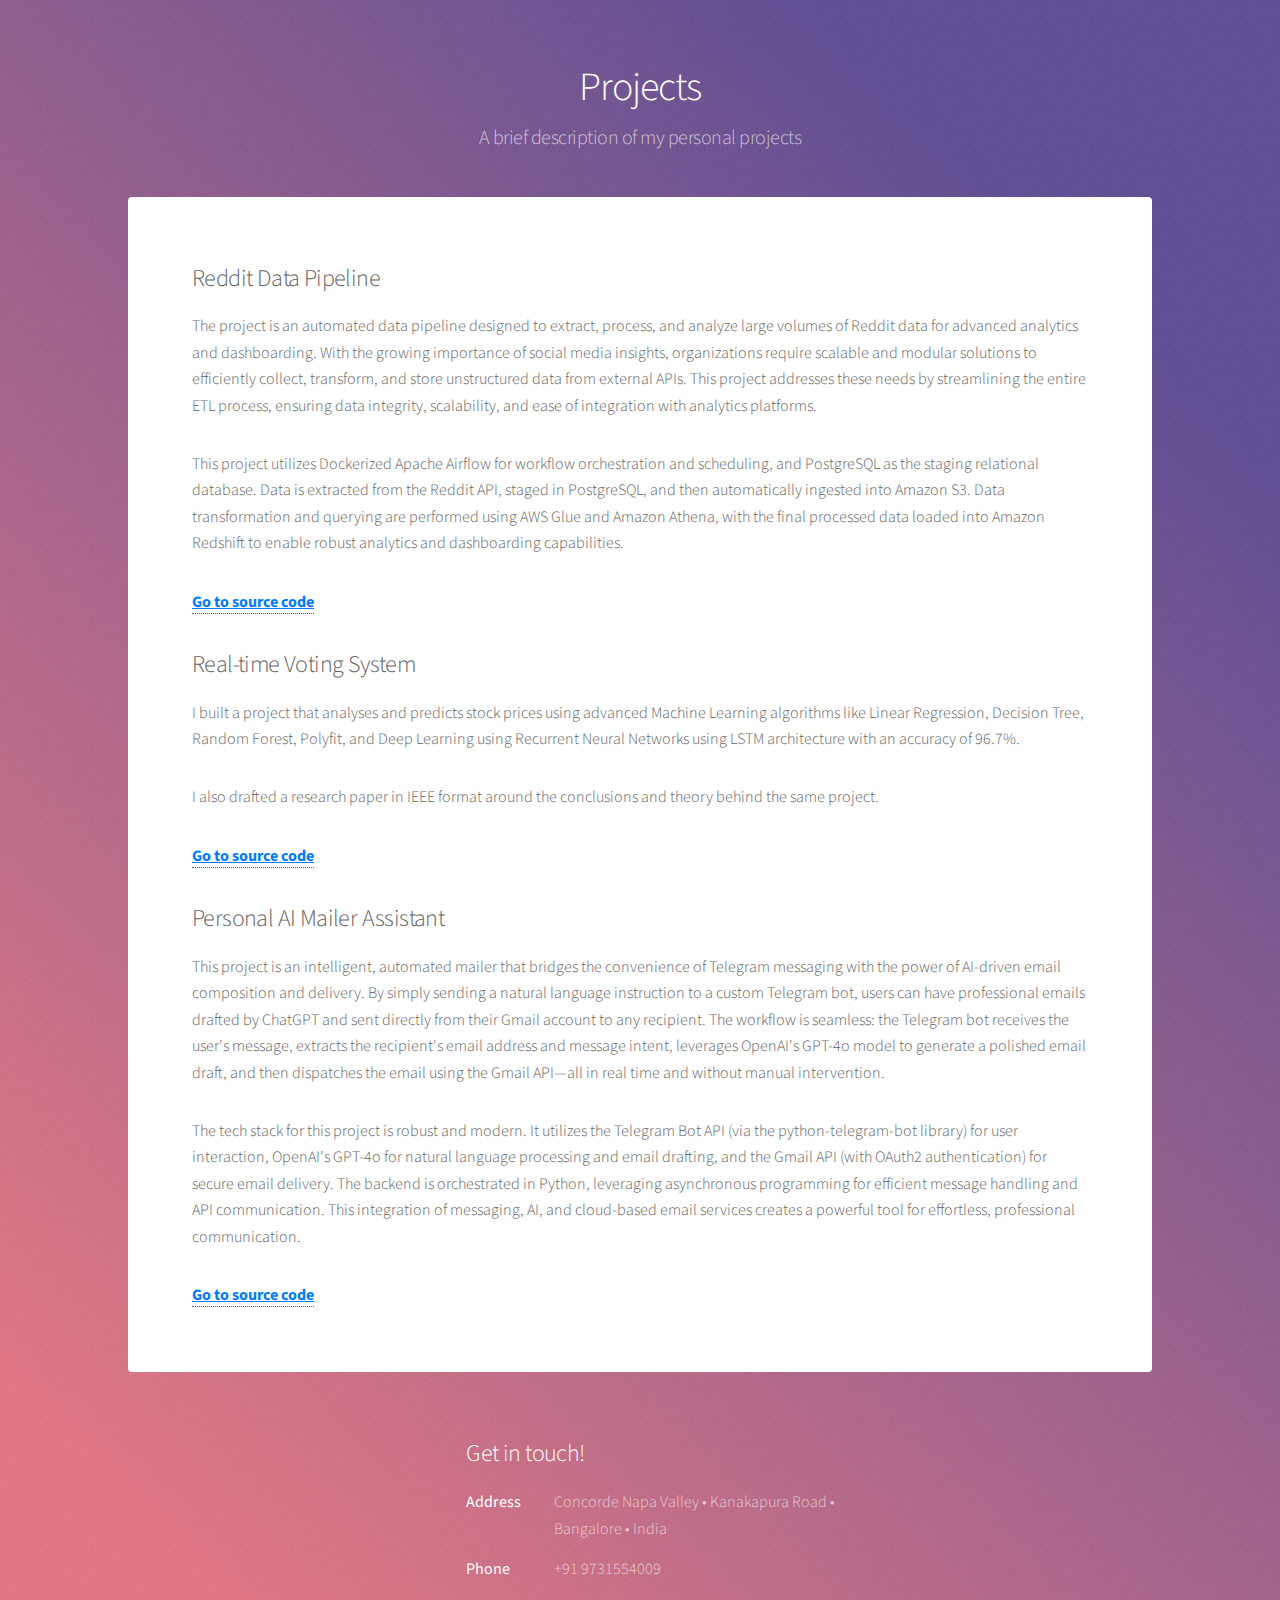
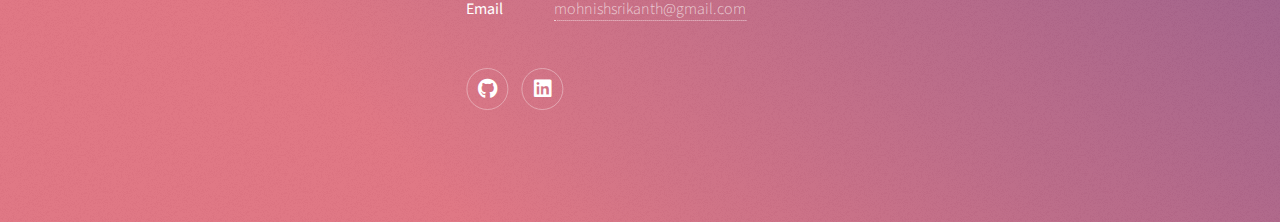
<file: projects_detail.html>
<!DOCTYPE HTML>
<html>
  <head>
    <title>Projects Detail</title>
    <link rel="shortcut icon" href="Iron-Devil-Ids-3d-Icons-20-Ico-zilla.32.png" type="image/png">
    <meta charset="utf-8" />
    <meta name="viewport" content="width=device-width, initial-scale=1, user-scalable=no" />
    <link rel="stylesheet" href="assets/css/main.css" />
    <noscript><link rel="stylesheet" href="assets/css/noscript.css" /></noscript>
  </head>
  <body class="is-preload">

    <!-- Wrapper -->
      <div id="wrapper">

        <!-- Header -->
          <header id="header">
            <h1>Projects</h1>
            <p>A brief description of my personal projects</p>
          </header>

        <!-- Main -->
          <div id="main">

            <!-- Content -->
              <section id="content" class="main">
                <h2>Reddit Data Pipeline</h2>
                <p>The project is an automated data pipeline designed to extract, process, and analyze large volumes of Reddit data for advanced analytics and dashboarding. With the growing importance of social media insights, organizations require scalable and modular solutions to efficiently collect, transform, and store unstructured data from external APIs. This project addresses these needs by streamlining the entire ETL process, ensuring data integrity, scalability, and ease of integration with analytics platforms.</p>
                <p>This project utilizes Dockerized Apache Airflow for workflow orchestration and scheduling, and PostgreSQL as the staging relational database. Data is extracted from the Reddit API, staged in PostgreSQL, and then automatically ingested into Amazon S3. Data transformation and querying are performed using AWS Glue and Amazon Athena, with the final processed data loaded into Amazon Redshift to enable robust analytics and dashboarding capabilities.</p>
                <p>
                  <a href="https://github.com/mohnish-srikanth/RedditDataEng" target="_blank" style="font-weight: bold; color: #007bff; text-decoration: underline;">
                    Go to source code
                  </a>
                </p>

                <h2>Real-time Voting System</h2>
                <p>I built a project that analyses and predicts stock prices using advanced
                  Machine Learning algorithms like Linear Regression, Decision Tree,
                  Random Forest, Polyfit, and Deep Learning using Recurrent Neural
                  Networks using LSTM architecture with an accuracy of 96.7%.</p>
                <p>I also drafted a research paper in IEEE format around the conclusions and
                  theory behind the same project.</p>
                <p>
                  <a href="https://github.com/mohnish-srikanth/rtvote" target="_blank" style="font-weight: bold; color: #007bff; text-decoration: underline;">
                    Go to source code
                  </a>
                </p>

                <h2>Personal AI Mailer Assistant</h2>
                <p>This project is an intelligent, automated mailer that bridges the convenience of Telegram messaging with the power of AI-driven email composition and delivery. By simply sending a natural language instruction to a custom Telegram bot, users can have professional emails drafted by ChatGPT and sent directly from their Gmail account to any recipient. The workflow is seamless: the Telegram bot receives the user's message, extracts the recipient's email address and message intent, leverages OpenAI's GPT-4o model to generate a polished email draft, and then dispatches the email using the Gmail API—all in real time and without manual intervention.</p>
                <p>The tech stack for this project is robust and modern. It utilizes the Telegram Bot API (via the python-telegram-bot library) for user interaction, OpenAI's GPT-4o for natural language processing and email drafting, and the Gmail API (with OAuth2 authentication) for secure email delivery. The backend is orchestrated in Python, leveraging asynchronous programming for efficient message handling and API communication. This integration of messaging, AI, and cloud-based email services creates a powerful tool for effortless, professional communication.</p>
                <p>
                  <a href="https://github.com/mohnish-srikanth/moniMailer/tree/master" target="_blank" style="font-weight: bold; color: #007bff; text-decoration: underline;">
                    Go to source code
                  </a>
                </p>
              </section>

          </div>

        <!-- Footer -->
            <footer id="footer">
              <section>
                <h2>Get in touch!</h2>
                <dl class="alt">
                  <dt>Address</dt>
                  <dd>Concorde Napa Valley &bull; Kanakapura Road &bull; Bangalore &bull; India</dd>
                  <dt>Phone</dt>
                  <dd>+91 9731554009</dd>
                  <dt>Email</dt>
                  <dd><a href="https://mail.google.com/mail/u/0/#inbox?compose=GTvVlcRzCpZjfTKLZgnxKLBxXfLPLDPVvwXgvKSfwBbHSLvVCxFsGJwkCrdDHhncxwLSxkrJzjTdL" target="_new">mohnishsrikanth@gmail.com</a></dd>
                </dl>
                <ul class="icons">
                  <li><a href="https://github.com/mohnish-srikanth" class="icon brands fa-github alt"><span class="label">GitHub</span></a></li>
                  <li><a href="https://www.linkedin.com/in/mohnish-srikanth-b658b3200/" class="icon brands fa-linkedin alt"><span class="label">LinkedIn</span></a></li>
                </ul>
              </section>
            </footer>

      </div>

    <!-- Scripts -->
      <script src="assets/js/jquery.min.js"></script>
      <script src="assets/js/jquery.scrollex.min.js"></script>
      <script src="assets/js/jquery.scrolly.min.js"></script>
      <script src="assets/js/browser.min.js"></script>
      <script src="assets/js/breakpoints.min.js"></script>
      <script src="assets/js/util.js"></script>
      <script src="assets/js/main.js"></script>

  </body>
</html>
</file>
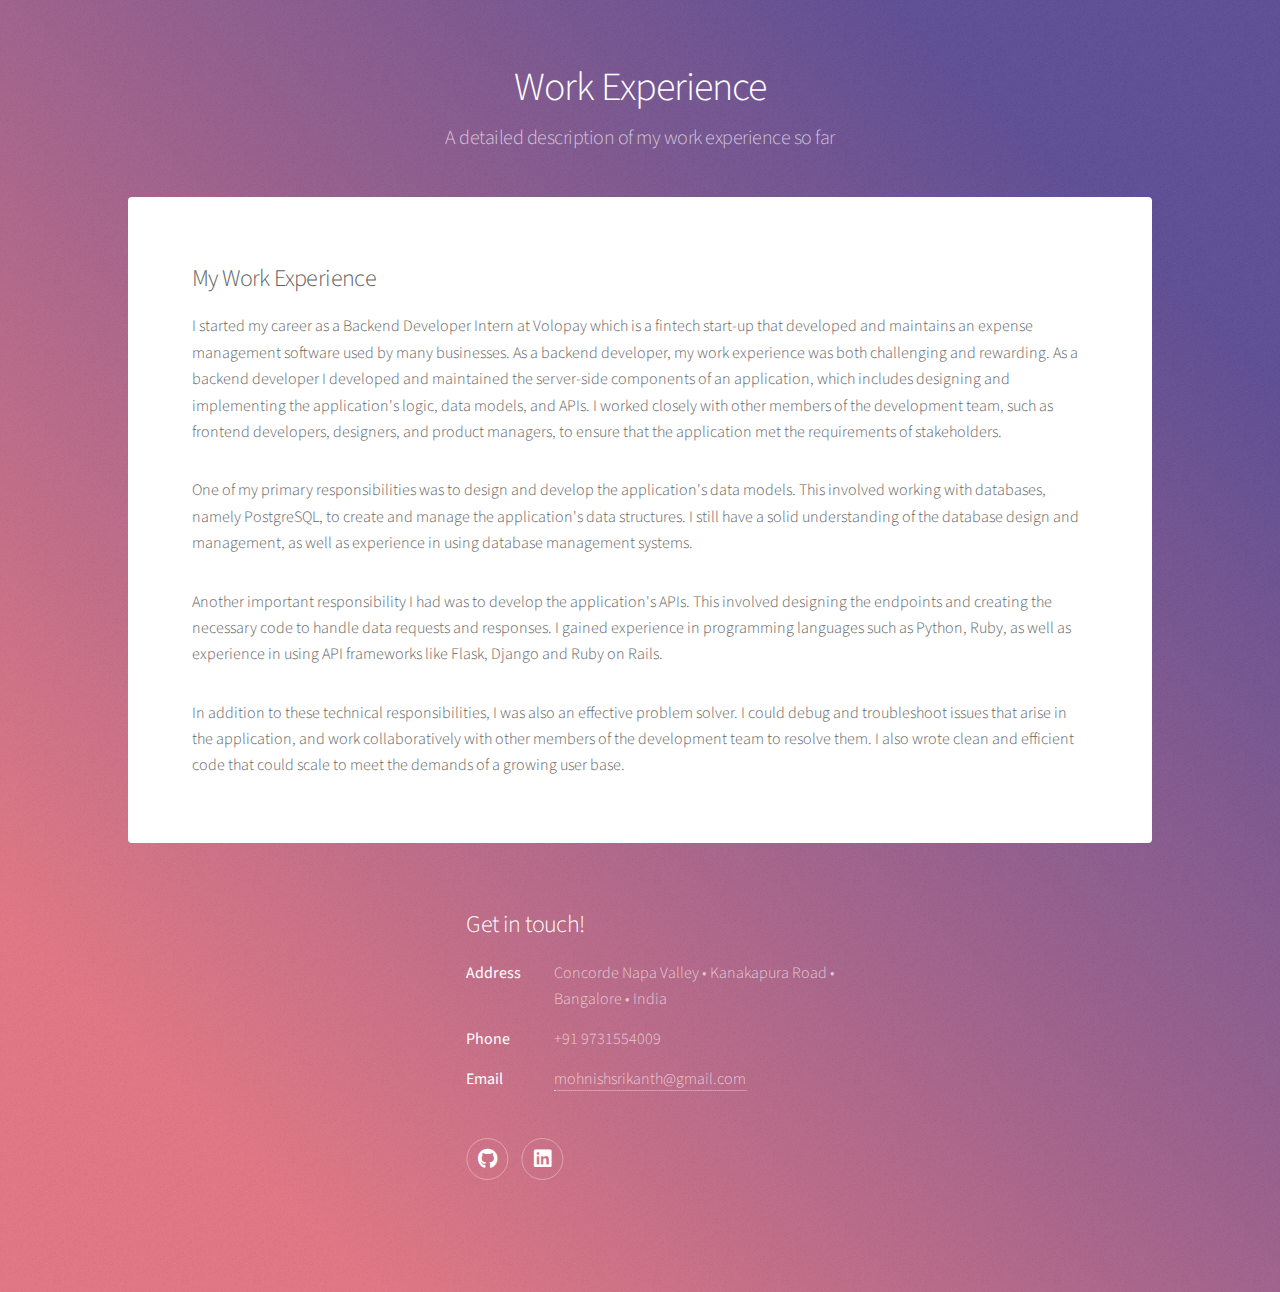
<file: work_detail.html>
<!DOCTYPE HTML>
<html>
  <head>
    <title>Work Detail</title>
    <link rel="shortcut icon" href="Iron-Devil-Ids-3d-Icons-20-Ico-zilla.32.png" type="image/png">
    <meta charset="utf-8" />
    <meta name="viewport" content="width=device-width, initial-scale=1, user-scalable=no" />
    <link rel="stylesheet" href="assets/css/main.css" />
    <noscript><link rel="stylesheet" href="assets/css/noscript.css" /></noscript>
  </head>
  <body class="is-preload">

    <!-- Wrapper -->
      <div id="wrapper">

        <!-- Header -->
          <header id="header">
            <h1>Work Experience</h1>
            <p>A detailed description of my work experience so far</p>
          </header>

        <!-- Main -->
          <div id="main">

            <!-- Content -->
              <section id="content" class="main">
                <!-- <span class="image main"><img src="images/pic04.jpg" alt="" /></span> -->
                <h2>My Work Experience</h2>
                <p>I started my career as a Backend Developer Intern at Volopay which is a fintech start-up that developed and maintains an expense management software used by many businesses. As a backend developer, my work experience was both challenging and rewarding. As a backend developer I developed and maintained the server-side components of an application, which includes designing and implementing the application's logic, data models, and APIs. I worked closely with other members of the development team, such as frontend developers, designers, and product managers, to ensure that the application met the requirements of stakeholders.</p>
                <p>One of my primary responsibilities was to design and develop the application's data models. This involved working with databases, namely PostgreSQL, to create and manage the application's data structures. I still have a solid understanding of the database design and management, as well as experience in using database management systems.</p>
                <p>Another important responsibility I had was to develop the application's APIs. This involved designing the endpoints and creating the necessary code to handle data requests and responses. I gained experience in programming languages such as Python, Ruby, as well as experience in using API frameworks like Flask, Django and Ruby on Rails.</p>
                <p>In addition to these technical responsibilities, I was also an effective problem solver. I could debug and troubleshoot issues that arise in the application, and work collaboratively with other members of the development team to resolve them. I also wrote clean and efficient code that could scale to meet the demands of a growing user base.</p>
              </section>

          </div>

        <!-- Footer -->
              <footer id="footer">
                <section>
                  <h2>Get in touch!</h2>
                  <dl class="alt">
                    <dt>Address</dt>
                    <dd>Concorde Napa Valley &bull; Kanakapura Road &bull; Bangalore &bull; India</dd>
                    <dt>Phone</dt>
                    <dd>+91 9731554009</dd>
                    <dt>Email</dt>
                    <dd><a href="https://mail.google.com/mail/u/0/#inbox?compose=GTvVlcRzCpZjfTKLZgnxKLBxXfLPLDPVvwXgvKSfwBbHSLvVCxFsGJwkCrdDHhncxwLSxkrJzjTdL" target="_new">mohnishsrikanth@gmail.com</a></dd>
                  </dl>
                  <ul class="icons">
                    <li><a href="https://github.com/mohnish-srikanth" class="icon brands fa-github alt"><span class="label">GitHub</span></a></li>
                    <li><a href="https://www.linkedin.com/in/mohnish-srikanth-b658b3200/" class="icon brands fa-linkedin alt"><span class="label">LinkedIn</span></a></li>
                  </ul>
                </section>
              </footer>

      </div>

    <!-- Scripts -->
      <script src="assets/js/jquery.min.js"></script>
      <script src="assets/js/jquery.scrollex.min.js"></script>
      <script src="assets/js/jquery.scrolly.min.js"></script>
      <script src="assets/js/browser.min.js"></script>
      <script src="assets/js/breakpoints.min.js"></script>
      <script src="assets/js/util.js"></script>
      <script src="assets/js/main.js"></script>

  </body>
</html>
</file>
<file: assets/css/noscript.css>
/*
	Stellar by HTML5 UP
	html5up.net | @ajlkn
	Free for personal and commercial use under the CCA 3.0 license (html5up.net/license)
*/

/* Header */

	body.is-preload #header.alt > * {
		opacity: 1;
	}

	body.is-preload #header.alt .logo {
		-moz-transform: none;
		-webkit-transform: none;
		-ms-transform: none;
		transform: none;
	}
</file>
<file: assets/css/main.css>
@import url(fontawesome-all.min.css);
@import 'https://fonts.googleapis.com/css?family=Source+Sans+Pro:300,400';

/*
	Stellar by HTML5 UP
	html5up.net | @ajlkn
	Free for personal and commercial use under the CCA 3.0 license (html5up.net/license)
*/

html, body, div, span, applet, object,
iframe, h1, h2, h3, h4, h5, h6, p, blockquote,
pre, a, abbr, acronym, address, big, cite,
code, del, dfn, em, img, ins, kbd, q, s, samp,
small, strike, strong, sub, sup, tt, var, b,
u, i, center, dl, dt, dd, ol, ul, li, fieldset,
form, label, legend, table, caption, tbody,
tfoot, thead, tr, th, td, article, aside,
canvas, details, embed, figure, figcaption,
footer, header, hgroup, menu, nav, output, ruby,
section, summary, time, mark, audio, video {
	margin: 0;
	padding: 0;
	border: 0;
	font-size: 100%;
	font: inherit;
	vertical-align: baseline;}

article, aside, details, figcaption, figure,
footer, header, hgroup, menu, nav, section {
	display: block;}

body {
	line-height: 1;
}

ol, ul {
	list-style: none;
}

blockquote, q {
	quotes: none;
}

	blockquote:before, blockquote:after, q:before, q:after {
		content: '';
		content: none;
	}

table {
	border-collapse: collapse;
	border-spacing: 0;
}

body {
	-webkit-text-size-adjust: none;
}

mark {
	background-color: transparent;
	color: inherit;
}

input::-moz-focus-inner {
	border: 0;
	padding: 0;
}

input, select, textarea {
	-moz-appearance: none;
	-webkit-appearance: none;
	-ms-appearance: none;
	appearance: none;
}

/* Basic */

	@-ms-viewport {
		width: device-width;
	}

	body {
		-ms-overflow-style: scrollbar;
	}

	@media screen and (max-width: 480px) {

		html, body {
			min-width: 320px;
		}

	}

	html {
		box-sizing: border-box;
	}

	*, *:before, *:after {
		box-sizing: inherit;
	}

	body {
		background-color: #935d8c;
		background-image: url("images/overlay.png"), -moz-linear-gradient(45deg, #e37682 15%, #5f4d93 85%);
		background-image: url("images/overlay.png"), -webkit-linear-gradient(45deg, #e37682 15%, #5f4d93 85%);
		background-image: url("images/overlay.png"), -ms-linear-gradient(45deg, #e37682 15%, #5f4d93 85%);
		background-image: url("images/overlay.png"), linear-gradient(45deg, #e37682 15%, #5f4d93 85%);
	}

		body.is-preload *, body.is-preload *:before, body.is-preload *:after {
			-moz-animation: none !important;
			-webkit-animation: none !important;
			-ms-animation: none !important;
			animation: none !important;
			-moz-transition: none !important;
			-webkit-transition: none !important;
			-ms-transition: none !important;
			transition: none !important;
		}

/* Type */

	body {
		background-color: #935d8c;
		color: rgba(255, 255, 255, 0.65);
	}

	body, input, select, textarea {
		font-family: "Source Sans Pro", Helvetica, sans-serif;
		font-size: 17pt;
		font-weight: 300;
		line-height: 1.65;
	}

		@media screen and (max-width: 1680px) {

			body, input, select, textarea {
				font-size: 14pt;
			}

		}

		@media screen and (max-width: 1280px) {

			body, input, select, textarea {
				font-size: 12pt;
			}

		}

		@media screen and (max-width: 360px) {

			body, input, select, textarea {
				font-size: 11pt;
			}

		}

	a {
		-moz-transition: color 0.2s ease, border-bottom 0.2s ease;
		-webkit-transition: color 0.2s ease, border-bottom 0.2s ease;
		-ms-transition: color 0.2s ease, border-bottom 0.2s ease;
		transition: color 0.2s ease, border-bottom 0.2s ease;
		text-decoration: none;
		border-bottom: dotted 1px;
		color: inherit;
	}

		a:hover {
			border-bottom-color: transparent;
		}

	strong, b {
		font-weight: 400;
	}

	em, i {
		font-style: italic;
	}

	p {
		margin: 0 0 2em 0;
	}

		p.content {
			-moz-columns: 20em 2;
			-webkit-columns: 20em 2;
			-ms-columns: 20em 2;
			columns: 20em 2;
			-moz-column-gap: 2em;
			-webkit-column-gap: 2em;
			-ms-column-gap: 2em;
			column-gap: 2em;
			text-align: justify;
		}

	h1, h2, h3, h4, h5, h6 {
		font-weight: 300;
		line-height: 1.5;
		margin: 0 0 0.7em 0;
		letter-spacing: -0.025em;
	}

		h1 a, h2 a, h3 a, h4 a, h5 a, h6 a {
			color: inherit;
			text-decoration: none;
		}

	h1 {
		font-size: 2.5em;
		line-height: 1.2;
	}

	h2 {
		font-size: 1.5em;
	}

	h3 {
		font-size: 1.25em;
	}

	h4 {
		font-size: 1.1em;
	}

	h5 {
		font-size: 0.9em;
	}

	h6 {
		font-size: 0.7em;
	}

	@media screen and (max-width: 736px) {

		h1 {
			font-size: 2em;
		}

	}

	sub {
		font-size: 0.8em;
		position: relative;
		top: 0.5em;
	}

	sup {
		font-size: 0.8em;
		position: relative;
		top: -0.5em;
	}

	blockquote {
		border-left: solid 4px;
		font-style: italic;
		margin: 0 0 2em 0;
		padding: 0.5em 0 0.5em 2em;
	}

	code {
		border-radius: 8px;
		border: solid 1px;
		font-family: "Courier New", monospace;
		font-size: 0.9em;
		margin: 0 0.25em;
		padding: 0.25em 0.65em;
	}

	pre {
		-webkit-overflow-scrolling: touch;
		font-family: "Courier New", monospace;
		font-size: 0.9em;
		margin: 0 0 2em 0;
	}

		pre code {
			display: block;
			line-height: 1.75;
			padding: 1em 1.5em;
			overflow-x: auto;
		}

	hr {
		border: 0;
		border-bottom: solid 1px;
		margin: 2em 0;
	}

		hr.major {
			margin: 3em 0;
		}

	.align-left {
		text-align: left;
	}

	.align-center {
		text-align: center;
	}

	.align-right {
		text-align: right;
	}

	input, select, textarea {
		color: #ffffff;
	}

	a:hover {
		color: #ffffff;
	}

	strong, b {
		color: #ffffff;
	}

	h1, h2, h3, h4, h5, h6 {
		color: #ffffff;
	}

	blockquote {
		border-left-color: rgba(255, 255, 255, 0.35);
	}

	code {
		background: rgba(255, 255, 255, 0.075);
		border-color: rgba(255, 255, 255, 0.35);
	}

	hr {
		border-bottom-color: rgba(255, 255, 255, 0.35);
	}

/* Row */

	.row {
		display: flex;
		flex-wrap: wrap;
		box-sizing: border-box;
		align-items: stretch;
	}

		.row > * {
			box-sizing: border-box;
		}

		.row.gtr-uniform > * > :last-child {
			margin-bottom: 0;
		}

		.row.aln-left {
			justify-content: flex-start;
		}

		.row.aln-center {
			justify-content: center;
		}

		.row.aln-right {
			justify-content: flex-end;
		}

		.row.aln-top {
			align-items: flex-start;
		}

		.row.aln-middle {
			align-items: center;
		}

		.row.aln-bottom {
			align-items: flex-end;
		}

		.row > .imp {
			order: -1;
		}

		.row > .col-1 {
			width: 8.33333%;
		}

		.row > .off-1 {
			margin-left: 8.33333%;
		}

		.row > .col-2 {
			width: 16.66667%;
		}

		.row > .off-2 {
			margin-left: 16.66667%;
		}

		.row > .col-3 {
			width: 25%;
		}

		.row > .off-3 {
			margin-left: 25%;
		}

		.row > .col-4 {
			width: 33.33333%;
		}

		.row > .off-4 {
			margin-left: 33.33333%;
		}

		.row > .col-5 {
			width: 41.66667%;
		}

		.row > .off-5 {
			margin-left: 41.66667%;
		}

		.row > .col-6 {
			width: 50%;
		}

		.row > .off-6 {
			margin-left: 50%;
		}

		.row > .col-7 {
			width: 58.33333%;
		}

		.row > .off-7 {
			margin-left: 58.33333%;
		}

		.row > .col-8 {
			width: 66.66667%;
		}

		.row > .off-8 {
			margin-left: 66.66667%;
		}

		.row > .col-9 {
			width: 75%;
		}

		.row > .off-9 {
			margin-left: 75%;
		}

		.row > .col-10 {
			width: 83.33333%;
		}

		.row > .off-10 {
			margin-left: 83.33333%;
		}

		.row > .col-11 {
			width: 91.66667%;
		}

		.row > .off-11 {
			margin-left: 91.66667%;
		}

		.row > .col-12 {
			width: 100%;
		}

		.row > .off-12 {
			margin-left: 100%;
		}

		.row.gtr-0 {
			margin-top: 0;
			margin-left: 0em;
		}

			.row.gtr-0 > * {
				padding: 0 0 0 0em;
			}

			.row.gtr-0.gtr-uniform {
				margin-top: 0em;
			}

				.row.gtr-0.gtr-uniform > * {
					padding-top: 0em;
				}

		.row.gtr-25 {
			margin-top: 0;
			margin-left: -0.375em;
		}

			.row.gtr-25 > * {
				padding: 0 0 0 0.375em;
			}

			.row.gtr-25.gtr-uniform {
				margin-top: -0.375em;
			}

				.row.gtr-25.gtr-uniform > * {
					padding-top: 0.375em;
				}

		.row.gtr-50 {
			margin-top: 0;
			margin-left: -0.75em;
		}

			.row.gtr-50 > * {
				padding: 0 0 0 0.75em;
			}

			.row.gtr-50.gtr-uniform {
				margin-top: -0.75em;
			}

				.row.gtr-50.gtr-uniform > * {
					padding-top: 0.75em;
				}

		.row {
			margin-top: 0;
			margin-left: -1.5em;
		}

			.row > * {
				padding: 0 0 0 1.5em;
			}

			.row.gtr-uniform {
				margin-top: -1.5em;
			}

				.row.gtr-uniform > * {
					padding-top: 1.5em;
				}

		.row.gtr-150 {
			margin-top: 0;
			margin-left: -2.25em;
		}

			.row.gtr-150 > * {
				padding: 0 0 0 2.25em;
			}

			.row.gtr-150.gtr-uniform {
				margin-top: -2.25em;
			}

				.row.gtr-150.gtr-uniform > * {
					padding-top: 2.25em;
				}

		.row.gtr-200 {
			margin-top: 0;
			margin-left: -3em;
		}

			.row.gtr-200 > * {
				padding: 0 0 0 3em;
			}

			.row.gtr-200.gtr-uniform {
				margin-top: -3em;
			}

				.row.gtr-200.gtr-uniform > * {
					padding-top: 3em;
				}

		@media screen and (max-width: 1680px) {

			.row {
				display: flex;
				flex-wrap: wrap;
				box-sizing: border-box;
				align-items: stretch;
			}

				.row > * {
					box-sizing: border-box;
				}

				.row.gtr-uniform > * > :last-child {
					margin-bottom: 0;
				}

				.row.aln-left {
					justify-content: flex-start;
				}

				.row.aln-center {
					justify-content: center;
				}

				.row.aln-right {
					justify-content: flex-end;
				}

				.row.aln-top {
					align-items: flex-start;
				}

				.row.aln-middle {
					align-items: center;
				}

				.row.aln-bottom {
					align-items: flex-end;
				}

				.row > .imp-xlarge {
					order: -1;
				}

				.row > .col-1-xlarge {
					width: 8.33333%;
				}

				.row > .off-1-xlarge {
					margin-left: 8.33333%;
				}

				.row > .col-2-xlarge {
					width: 16.66667%;
				}

				.row > .off-2-xlarge {
					margin-left: 16.66667%;
				}

				.row > .col-3-xlarge {
					width: 25%;
				}

				.row > .off-3-xlarge {
					margin-left: 25%;
				}

				.row > .col-4-xlarge {
					width: 33.33333%;
				}

				.row > .off-4-xlarge {
					margin-left: 33.33333%;
				}

				.row > .col-5-xlarge {
					width: 41.66667%;
				}

				.row > .off-5-xlarge {
					margin-left: 41.66667%;
				}

				.row > .col-6-xlarge {
					width: 50%;
				}

				.row > .off-6-xlarge {
					margin-left: 50%;
				}

				.row > .col-7-xlarge {
					width: 58.33333%;
				}

				.row > .off-7-xlarge {
					margin-left: 58.33333%;
				}

				.row > .col-8-xlarge {
					width: 66.66667%;
				}

				.row > .off-8-xlarge {
					margin-left: 66.66667%;
				}

				.row > .col-9-xlarge {
					width: 75%;
				}

				.row > .off-9-xlarge {
					margin-left: 75%;
				}

				.row > .col-10-xlarge {
					width: 83.33333%;
				}

				.row > .off-10-xlarge {
					margin-left: 83.33333%;
				}

				.row > .col-11-xlarge {
					width: 91.66667%;
				}

				.row > .off-11-xlarge {
					margin-left: 91.66667%;
				}

				.row > .col-12-xlarge {
					width: 100%;
				}

				.row > .off-12-xlarge {
					margin-left: 100%;
				}

				.row.gtr-0 {
					margin-top: 0;
					margin-left: 0em;
				}

					.row.gtr-0 > * {
						padding: 0 0 0 0em;
					}

					.row.gtr-0.gtr-uniform {
						margin-top: 0em;
					}

						.row.gtr-0.gtr-uniform > * {
							padding-top: 0em;
						}

				.row.gtr-25 {
					margin-top: 0;
					margin-left: -0.375em;
				}

					.row.gtr-25 > * {
						padding: 0 0 0 0.375em;
					}

					.row.gtr-25.gtr-uniform {
						margin-top: -0.375em;
					}

						.row.gtr-25.gtr-uniform > * {
							padding-top: 0.375em;
						}

				.row.gtr-50 {
					margin-top: 0;
					margin-left: -0.75em;
				}

					.row.gtr-50 > * {
						padding: 0 0 0 0.75em;
					}

					.row.gtr-50.gtr-uniform {
						margin-top: -0.75em;
					}

						.row.gtr-50.gtr-uniform > * {
							padding-top: 0.75em;
						}

				.row {
					margin-top: 0;
					margin-left: -1.5em;
				}

					.row > * {
						padding: 0 0 0 1.5em;
					}

					.row.gtr-uniform {
						margin-top: -1.5em;
					}

						.row.gtr-uniform > * {
							padding-top: 1.5em;
						}

				.row.gtr-150 {
					margin-top: 0;
					margin-left: -2.25em;
				}

					.row.gtr-150 > * {
						padding: 0 0 0 2.25em;
					}

					.row.gtr-150.gtr-uniform {
						margin-top: -2.25em;
					}

						.row.gtr-150.gtr-uniform > * {
							padding-top: 2.25em;
						}

				.row.gtr-200 {
					margin-top: 0;
					margin-left: -3em;
				}

					.row.gtr-200 > * {
						padding: 0 0 0 3em;
					}

					.row.gtr-200.gtr-uniform {
						margin-top: -3em;
					}

						.row.gtr-200.gtr-uniform > * {
							padding-top: 3em;
						}

		}

		@media screen and (max-width: 1280px) {

			.row {
				display: flex;
				flex-wrap: wrap;
				box-sizing: border-box;
				align-items: stretch;
			}

				.row > * {
					box-sizing: border-box;
				}

				.row.gtr-uniform > * > :last-child {
					margin-bottom: 0;
				}

				.row.aln-left {
					justify-content: flex-start;
				}

				.row.aln-center {
					justify-content: center;
				}

				.row.aln-right {
					justify-content: flex-end;
				}

				.row.aln-top {
					align-items: flex-start;
				}

				.row.aln-middle {
					align-items: center;
				}

				.row.aln-bottom {
					align-items: flex-end;
				}

				.row > .imp-large {
					order: -1;
				}

				.row > .col-1-large {
					width: 8.33333%;
				}

				.row > .off-1-large {
					margin-left: 8.33333%;
				}

				.row > .col-2-large {
					width: 16.66667%;
				}

				.row > .off-2-large {
					margin-left: 16.66667%;
				}

				.row > .col-3-large {
					width: 25%;
				}

				.row > .off-3-large {
					margin-left: 25%;
				}

				.row > .col-4-large {
					width: 33.33333%;
				}

				.row > .off-4-large {
					margin-left: 33.33333%;
				}

				.row > .col-5-large {
					width: 41.66667%;
				}

				.row > .off-5-large {
					margin-left: 41.66667%;
				}

				.row > .col-6-large {
					width: 50%;
				}

				.row > .off-6-large {
					margin-left: 50%;
				}

				.row > .col-7-large {
					width: 58.33333%;
				}

				.row > .off-7-large {
					margin-left: 58.33333%;
				}

				.row > .col-8-large {
					width: 66.66667%;
				}

				.row > .off-8-large {
					margin-left: 66.66667%;
				}

				.row > .col-9-large {
					width: 75%;
				}

				.row > .off-9-large {
					margin-left: 75%;
				}

				.row > .col-10-large {
					width: 83.33333%;
				}

				.row > .off-10-large {
					margin-left: 83.33333%;
				}

				.row > .col-11-large {
					width: 91.66667%;
				}

				.row > .off-11-large {
					margin-left: 91.66667%;
				}

				.row > .col-12-large {
					width: 100%;
				}

				.row > .off-12-large {
					margin-left: 100%;
				}

				.row.gtr-0 {
					margin-top: 0;
					margin-left: 0em;
				}

					.row.gtr-0 > * {
						padding: 0 0 0 0em;
					}

					.row.gtr-0.gtr-uniform {
						margin-top: 0em;
					}

						.row.gtr-0.gtr-uniform > * {
							padding-top: 0em;
						}

				.row.gtr-25 {
					margin-top: 0;
					margin-left: -0.375em;
				}

					.row.gtr-25 > * {
						padding: 0 0 0 0.375em;
					}

					.row.gtr-25.gtr-uniform {
						margin-top: -0.375em;
					}

						.row.gtr-25.gtr-uniform > * {
							padding-top: 0.375em;
						}

				.row.gtr-50 {
					margin-top: 0;
					margin-left: -0.75em;
				}

					.row.gtr-50 > * {
						padding: 0 0 0 0.75em;
					}

					.row.gtr-50.gtr-uniform {
						margin-top: -0.75em;
					}

						.row.gtr-50.gtr-uniform > * {
							padding-top: 0.75em;
						}

				.row {
					margin-top: 0;
					margin-left: -1.5em;
				}

					.row > * {
						padding: 0 0 0 1.5em;
					}

					.row.gtr-uniform {
						margin-top: -1.5em;
					}

						.row.gtr-uniform > * {
							padding-top: 1.5em;
						}

				.row.gtr-150 {
					margin-top: 0;
					margin-left: -2.25em;
				}

					.row.gtr-150 > * {
						padding: 0 0 0 2.25em;
					}

					.row.gtr-150.gtr-uniform {
						margin-top: -2.25em;
					}

						.row.gtr-150.gtr-uniform > * {
							padding-top: 2.25em;
						}

				.row.gtr-200 {
					margin-top: 0;
					margin-left: -3em;
				}

					.row.gtr-200 > * {
						padding: 0 0 0 3em;
					}

					.row.gtr-200.gtr-uniform {
						margin-top: -3em;
					}

						.row.gtr-200.gtr-uniform > * {
							padding-top: 3em;
						}

		}

		@media screen and (max-width: 980px) {

			.row {
				display: flex;
				flex-wrap: wrap;
				box-sizing: border-box;
				align-items: stretch;
			}

				.row > * {
					box-sizing: border-box;
				}

				.row.gtr-uniform > * > :last-child {
					margin-bottom: 0;
				}

				.row.aln-left {
					justify-content: flex-start;
				}

				.row.aln-center {
					justify-content: center;
				}

				.row.aln-right {
					justify-content: flex-end;
				}

				.row.aln-top {
					align-items: flex-start;
				}

				.row.aln-middle {
					align-items: center;
				}

				.row.aln-bottom {
					align-items: flex-end;
				}

				.row > .imp-medium {
					order: -1;
				}

				.row > .col-1-medium {
					width: 8.33333%;
				}

				.row > .off-1-medium {
					margin-left: 8.33333%;
				}

				.row > .col-2-medium {
					width: 16.66667%;
				}

				.row > .off-2-medium {
					margin-left: 16.66667%;
				}

				.row > .col-3-medium {
					width: 25%;
				}

				.row > .off-3-medium {
					margin-left: 25%;
				}

				.row > .col-4-medium {
					width: 33.33333%;
				}

				.row > .off-4-medium {
					margin-left: 33.33333%;
				}

				.row > .col-5-medium {
					width: 41.66667%;
				}

				.row > .off-5-medium {
					margin-left: 41.66667%;
				}

				.row > .col-6-medium {
					width: 50%;
				}

				.row > .off-6-medium {
					margin-left: 50%;
				}

				.row > .col-7-medium {
					width: 58.33333%;
				}

				.row > .off-7-medium {
					margin-left: 58.33333%;
				}

				.row > .col-8-medium {
					width: 66.66667%;
				}

				.row > .off-8-medium {
					margin-left: 66.66667%;
				}

				.row > .col-9-medium {
					width: 75%;
				}

				.row > .off-9-medium {
					margin-left: 75%;
				}

				.row > .col-10-medium {
					width: 83.33333%;
				}

				.row > .off-10-medium {
					margin-left: 83.33333%;
				}

				.row > .col-11-medium {
					width: 91.66667%;
				}

				.row > .off-11-medium {
					margin-left: 91.66667%;
				}

				.row > .col-12-medium {
					width: 100%;
				}

				.row > .off-12-medium {
					margin-left: 100%;
				}

				.row.gtr-0 {
					margin-top: 0;
					margin-left: 0em;
				}

					.row.gtr-0 > * {
						padding: 0 0 0 0em;
					}

					.row.gtr-0.gtr-uniform {
						margin-top: 0em;
					}

						.row.gtr-0.gtr-uniform > * {
							padding-top: 0em;
						}

				.row.gtr-25 {
					margin-top: 0;
					margin-left: -0.375em;
				}

					.row.gtr-25 > * {
						padding: 0 0 0 0.375em;
					}

					.row.gtr-25.gtr-uniform {
						margin-top: -0.375em;
					}

						.row.gtr-25.gtr-uniform > * {
							padding-top: 0.375em;
						}

				.row.gtr-50 {
					margin-top: 0;
					margin-left: -0.75em;
				}

					.row.gtr-50 > * {
						padding: 0 0 0 0.75em;
					}

					.row.gtr-50.gtr-uniform {
						margin-top: -0.75em;
					}

						.row.gtr-50.gtr-uniform > * {
							padding-top: 0.75em;
						}

				.row {
					margin-top: 0;
					margin-left: -1.5em;
				}

					.row > * {
						padding: 0 0 0 1.5em;
					}

					.row.gtr-uniform {
						margin-top: -1.5em;
					}

						.row.gtr-uniform > * {
							padding-top: 1.5em;
						}

				.row.gtr-150 {
					margin-top: 0;
					margin-left: -2.25em;
				}

					.row.gtr-150 > * {
						padding: 0 0 0 2.25em;
					}

					.row.gtr-150.gtr-uniform {
						margin-top: -2.25em;
					}

						.row.gtr-150.gtr-uniform > * {
							padding-top: 2.25em;
						}

				.row.gtr-200 {
					margin-top: 0;
					margin-left: -3em;
				}

					.row.gtr-200 > * {
						padding: 0 0 0 3em;
					}

					.row.gtr-200.gtr-uniform {
						margin-top: -3em;
					}

						.row.gtr-200.gtr-uniform > * {
							padding-top: 3em;
						}

		}

		@media screen and (max-width: 736px) {

			.row {
				display: flex;
				flex-wrap: wrap;
				box-sizing: border-box;
				align-items: stretch;
			}

				.row > * {
					box-sizing: border-box;
				}

				.row.gtr-uniform > * > :last-child {
					margin-bottom: 0;
				}

				.row.aln-left {
					justify-content: flex-start;
				}

				.row.aln-center {
					justify-content: center;
				}

				.row.aln-right {
					justify-content: flex-end;
				}

				.row.aln-top {
					align-items: flex-start;
				}

				.row.aln-middle {
					align-items: center;
				}

				.row.aln-bottom {
					align-items: flex-end;
				}

				.row > .imp-small {
					order: -1;
				}

				.row > .col-1-small {
					width: 8.33333%;
				}

				.row > .off-1-small {
					margin-left: 8.33333%;
				}

				.row > .col-2-small {
					width: 16.66667%;
				}

				.row > .off-2-small {
					margin-left: 16.66667%;
				}

				.row > .col-3-small {
					width: 25%;
				}

				.row > .off-3-small {
					margin-left: 25%;
				}

				.row > .col-4-small {
					width: 33.33333%;
				}

				.row > .off-4-small {
					margin-left: 33.33333%;
				}

				.row > .col-5-small {
					width: 41.66667%;
				}

				.row > .off-5-small {
					margin-left: 41.66667%;
				}

				.row > .col-6-small {
					width: 50%;
				}

				.row > .off-6-small {
					margin-left: 50%;
				}

				.row > .col-7-small {
					width: 58.33333%;
				}

				.row > .off-7-small {
					margin-left: 58.33333%;
				}

				.row > .col-8-small {
					width: 66.66667%;
				}

				.row > .off-8-small {
					margin-left: 66.66667%;
				}

				.row > .col-9-small {
					width: 75%;
				}

				.row > .off-9-small {
					margin-left: 75%;
				}

				.row > .col-10-small {
					width: 83.33333%;
				}

				.row > .off-10-small {
					margin-left: 83.33333%;
				}

				.row > .col-11-small {
					width: 91.66667%;
				}

				.row > .off-11-small {
					margin-left: 91.66667%;
				}

				.row > .col-12-small {
					width: 100%;
				}

				.row > .off-12-small {
					margin-left: 100%;
				}

				.row.gtr-0 {
					margin-top: 0;
					margin-left: 0em;
				}

					.row.gtr-0 > * {
						padding: 0 0 0 0em;
					}

					.row.gtr-0.gtr-uniform {
						margin-top: 0em;
					}

						.row.gtr-0.gtr-uniform > * {
							padding-top: 0em;
						}

				.row.gtr-25 {
					margin-top: 0;
					margin-left: -0.25em;
				}

					.row.gtr-25 > * {
						padding: 0 0 0 0.25em;
					}

					.row.gtr-25.gtr-uniform {
						margin-top: -0.25em;
					}

						.row.gtr-25.gtr-uniform > * {
							padding-top: 0.25em;
						}

				.row.gtr-50 {
					margin-top: 0;
					margin-left: -0.5em;
				}

					.row.gtr-50 > * {
						padding: 0 0 0 0.5em;
					}

					.row.gtr-50.gtr-uniform {
						margin-top: -0.5em;
					}

						.row.gtr-50.gtr-uniform > * {
							padding-top: 0.5em;
						}

				.row {
					margin-top: 0;
					margin-left: -1em;
				}

					.row > * {
						padding: 0 0 0 1em;
					}

					.row.gtr-uniform {
						margin-top: -1em;
					}

						.row.gtr-uniform > * {
							padding-top: 1em;
						}

				.row.gtr-150 {
					margin-top: 0;
					margin-left: -1.5em;
				}

					.row.gtr-150 > * {
						padding: 0 0 0 1.5em;
					}

					.row.gtr-150.gtr-uniform {
						margin-top: -1.5em;
					}

						.row.gtr-150.gtr-uniform > * {
							padding-top: 1.5em;
						}

				.row.gtr-200 {
					margin-top: 0;
					margin-left: -2em;
				}

					.row.gtr-200 > * {
						padding: 0 0 0 2em;
					}

					.row.gtr-200.gtr-uniform {
						margin-top: -2em;
					}

						.row.gtr-200.gtr-uniform > * {
							padding-top: 2em;
						}

		}

		@media screen and (max-width: 480px) {

			.row {
				display: flex;
				flex-wrap: wrap;
				box-sizing: border-box;
				align-items: stretch;
			}

				.row > * {
					box-sizing: border-box;
				}

				.row.gtr-uniform > * > :last-child {
					margin-bottom: 0;
				}

				.row.aln-left {
					justify-content: flex-start;
				}

				.row.aln-center {
					justify-content: center;
				}

				.row.aln-right {
					justify-content: flex-end;
				}

				.row.aln-top {
					align-items: flex-start;
				}

				.row.aln-middle {
					align-items: center;
				}

				.row.aln-bottom {
					align-items: flex-end;
				}

				.row > .imp-xsmall {
					order: -1;
				}

				.row > .col-1-xsmall {
					width: 8.33333%;
				}

				.row > .off-1-xsmall {
					margin-left: 8.33333%;
				}

				.row > .col-2-xsmall {
					width: 16.66667%;
				}

				.row > .off-2-xsmall {
					margin-left: 16.66667%;
				}

				.row > .col-3-xsmall {
					width: 25%;
				}

				.row > .off-3-xsmall {
					margin-left: 25%;
				}

				.row > .col-4-xsmall {
					width: 33.33333%;
				}

				.row > .off-4-xsmall {
					margin-left: 33.33333%;
				}

				.row > .col-5-xsmall {
					width: 41.66667%;
				}

				.row > .off-5-xsmall {
					margin-left: 41.66667%;
				}

				.row > .col-6-xsmall {
					width: 50%;
				}

				.row > .off-6-xsmall {
					margin-left: 50%;
				}

				.row > .col-7-xsmall {
					width: 58.33333%;
				}

				.row > .off-7-xsmall {
					margin-left: 58.33333%;
				}

				.row > .col-8-xsmall {
					width: 66.66667%;
				}

				.row > .off-8-xsmall {
					margin-left: 66.66667%;
				}

				.row > .col-9-xsmall {
					width: 75%;
				}

				.row > .off-9-xsmall {
					margin-left: 75%;
				}

				.row > .col-10-xsmall {
					width: 83.33333%;
				}

				.row > .off-10-xsmall {
					margin-left: 83.33333%;
				}

				.row > .col-11-xsmall {
					width: 91.66667%;
				}

				.row > .off-11-xsmall {
					margin-left: 91.66667%;
				}

				.row > .col-12-xsmall {
					width: 100%;
				}

				.row > .off-12-xsmall {
					margin-left: 100%;
				}

				.row.gtr-0 {
					margin-top: 0;
					margin-left: 0em;
				}

					.row.gtr-0 > * {
						padding: 0 0 0 0em;
					}

					.row.gtr-0.gtr-uniform {
						margin-top: 0em;
					}

						.row.gtr-0.gtr-uniform > * {
							padding-top: 0em;
						}

				.row.gtr-25 {
					margin-top: 0;
					margin-left: -0.3125em;
				}

					.row.gtr-25 > * {
						padding: 0 0 0 0.3125em;
					}

					.row.gtr-25.gtr-uniform {
						margin-top: -0.3125em;
					}

						.row.gtr-25.gtr-uniform > * {
							padding-top: 0.3125em;
						}

				.row.gtr-50 {
					margin-top: 0;
					margin-left: -0.625em;
				}

					.row.gtr-50 > * {
						padding: 0 0 0 0.625em;
					}

					.row.gtr-50.gtr-uniform {
						margin-top: -0.625em;
					}

						.row.gtr-50.gtr-uniform > * {
							padding-top: 0.625em;
						}

				.row {
					margin-top: 0;
					margin-left: -1.25em;
				}

					.row > * {
						padding: 0 0 0 1.25em;
					}

					.row.gtr-uniform {
						margin-top: -1.25em;
					}

						.row.gtr-uniform > * {
							padding-top: 1.25em;
						}

				.row.gtr-150 {
					margin-top: 0;
					margin-left: -1.875em;
				}

					.row.gtr-150 > * {
						padding: 0 0 0 1.875em;
					}

					.row.gtr-150.gtr-uniform {
						margin-top: -1.875em;
					}

						.row.gtr-150.gtr-uniform > * {
							padding-top: 1.875em;
						}

				.row.gtr-200 {
					margin-top: 0;
					margin-left: -2.5em;
				}

					.row.gtr-200 > * {
						padding: 0 0 0 2.5em;
					}

					.row.gtr-200.gtr-uniform {
						margin-top: -2.5em;
					}

						.row.gtr-200.gtr-uniform > * {
							padding-top: 2.5em;
						}

		}

/* Box */

	.box {
		border-radius: 8px;
		border: solid;
		margin-bottom: 2em;
		padding: 1.5em;
	}

		.box > :last-child,
		.box > :last-child > :last-child,
		.box > :last-child > :last-child > :last-child {
			margin-bottom: 0;
		}

		.box.alt {
			border: 0;
			border-radius: 0;
			padding: 0;
		}

	.box {
		border-color: rgba(255, 255, 255, 0.35);
	}

/* Button */

	input[type="submit"],
	input[type="reset"],
	input[type="button"],
	button,
	.button {
		-moz-appearance: none;
		-webkit-appearance: none;
		-ms-appearance: none;
		appearance: none;
		-moz-transition: background-color 0.2s ease-in-out, color 0.2s ease-in-out;
		-webkit-transition: background-color 0.2s ease-in-out, color 0.2s ease-in-out;
		-ms-transition: background-color 0.2s ease-in-out, color 0.2s ease-in-out;
		transition: background-color 0.2s ease-in-out, color 0.2s ease-in-out;
		border-radius: 8px;
		border: 0;
		cursor: pointer;
		display: inline-block;
		font-weight: 300;
		height: 2.75em;
		line-height: 2.75em;
		min-width: 9.25em;
		padding: 0 1.5em;
		text-align: center;
		text-decoration: none;
		white-space: nowrap;
	}

		input[type="submit"].icon,
		input[type="reset"].icon,
		input[type="button"].icon,
		button.icon,
		.button.icon {
			padding-left: 1.35em;
		}

			input[type="submit"].icon:before,
			input[type="reset"].icon:before,
			input[type="button"].icon:before,
			button.icon:before,
			.button.icon:before {
				margin-right: 0.5em;
			}

		input[type="submit"].fit,
		input[type="reset"].fit,
		input[type="button"].fit,
		button.fit,
		.button.fit {
			width: 100%;
		}

		input[type="submit"].small,
		input[type="reset"].small,
		input[type="button"].small,
		button.small,
		.button.small {
			font-size: 0.8em;
		}

		input[type="submit"].large,
		input[type="reset"].large,
		input[type="button"].large,
		button.large,
		.button.large {
			font-size: 1.35em;
		}

		input[type="submit"].disabled, input[type="submit"]:disabled,
		input[type="reset"].disabled,
		input[type="reset"]:disabled,
		input[type="button"].disabled,
		input[type="button"]:disabled,
		button.disabled,
		button:disabled,
		.button.disabled,
		.button:disabled {
			pointer-events: none;
			opacity: 0.25;
		}

		@media screen and (max-width: 736px) {

			input[type="submit"],
			input[type="reset"],
			input[type="button"],
			button,
			.button {
				min-width: 0;
			}

		}

	input[type="submit"],
	input[type="reset"],
	input[type="button"],
	button,
	.button {
		background-color: transparent;
		box-shadow: inset 0 0 0 1px rgba(255, 255, 255, 0.35);
		color: #ffffff !important;
	}

		input[type="submit"]:hover,
		input[type="reset"]:hover,
		input[type="button"]:hover,
		button:hover,
		.button:hover {
			background-color: rgba(255, 255, 255, 0.075);
		}

		input[type="submit"]:active,
		input[type="reset"]:active,
		input[type="button"]:active,
		button:active,
		.button:active {
			background-color: rgba(255, 255, 255, 0.2);
		}

		input[type="submit"].icon:before,
		input[type="reset"].icon:before,
		input[type="button"].icon:before,
		button.icon:before,
		.button.icon:before {
			color: rgba(255, 255, 255, 0.5);
		}

		input[type="submit"].primary,
		input[type="reset"].primary,
		input[type="button"].primary,
		button.primary,
		.button.primary {
			background-color: #8cc9f0;
			color: #ffffff !important;
			box-shadow: none;
		}

			input[type="submit"].primary:hover,
			input[type="reset"].primary:hover,
			input[type="button"].primary:hover,
			button.primary:hover,
			.button.primary:hover {
				background-color: #9acff2;
			}

			input[type="submit"].primary:active,
			input[type="reset"].primary:active,
			input[type="button"].primary:active,
			button.primary:active,
			.button.primary:active {
				background-color: #7ec3ee;
			}

			input[type="submit"].primary.icon:before,
			input[type="reset"].primary.icon:before,
			input[type="button"].primary.icon:before,
			button.primary.icon:before,
			.button.primary.icon:before {
				color: #ffffff !important;
			}

/* Form */

	form {
		margin: 0 0 2em 0;
	}

	label {
		display: block;
		font-size: 0.9em;
		font-weight: 400;
		margin: 0 0 1em 0;
	}

	input[type="text"],
	input[type="password"],
	input[type="email"],
	select,
	textarea {
		-moz-appearance: none;
		-webkit-appearance: none;
		-ms-appearance: none;
		appearance: none;
		border-radius: 8px;
		border: solid 1px;
		color: inherit;
		display: block;
		outline: 0;
		padding: 0 1em;
		text-decoration: none;
		width: 100%;
	}

		input[type="text"]:invalid,
		input[type="password"]:invalid,
		input[type="email"]:invalid,
		select:invalid,
		textarea:invalid {
			box-shadow: none;
		}

	select {
		background-size: 1.25rem;
		background-repeat: no-repeat;
		background-position: calc(100% - 1rem) center;
		height: 2.75em;
		padding-right: 2.75em;
		text-overflow: ellipsis;
	}

		select:focus::-ms-value {
			background-color: transparent;
		}

		select::-ms-expand {
			display: none;
		}

	input[type="text"],
	input[type="password"],
	input[type="email"],
	select {
		height: 2.75em;
	}

	textarea {
		padding: 0.75em 1em;
	}

	input[type="checkbox"],
	input[type="radio"] {
		-moz-appearance: none;
		-webkit-appearance: none;
		-ms-appearance: none;
		appearance: none;
		display: block;
		float: left;
		margin-right: -2em;
		opacity: 0;
		width: 1em;
		z-index: -1;
	}

		input[type="checkbox"] + label,
		input[type="radio"] + label {
			text-decoration: none;
			cursor: pointer;
			display: inline-block;
			font-size: 1em;
			font-weight: 300;
			padding-left: 2.4em;
			padding-right: 0.75em;
			position: relative;
		}

			input[type="checkbox"] + label:before,
			input[type="radio"] + label:before {
				-moz-osx-font-smoothing: grayscale;
				-webkit-font-smoothing: antialiased;
				display: inline-block;
				font-style: normal;
				font-variant: normal;
				text-rendering: auto;
				line-height: 1;
				text-transform: none !important;
				font-family: 'Font Awesome 5 Free';
				font-weight: 900;
			}

			input[type="checkbox"] + label:before,
			input[type="radio"] + label:before {
				border-radius: 8px;
				border: solid 1px;
				content: '';
				display: inline-block;
				font-size: 0.8em;
				height: 2.0625em;
				left: 0;
				line-height: 2.0625em;
				position: absolute;
				text-align: center;
				top: 0;
				width: 2.0625em;
			}

		input[type="checkbox"]:checked + label:before,
		input[type="radio"]:checked + label:before {
			content: '\f00c';
		}

	input[type="checkbox"] + label:before {
		border-radius: 8px;
	}

	input[type="radio"] + label:before {
		border-radius: 100%;
	}

	::-webkit-input-placeholder {
		opacity: 1.0;
	}

	:-moz-placeholder {
		opacity: 1.0;
	}

	::-moz-placeholder {
		opacity: 1.0;
	}

	:-ms-input-placeholder {
		opacity: 1.0;
	}

	label {
		color: #ffffff;
	}

	input[type="text"],
	input[type="password"],
	input[type="email"],
	select,
	textarea {
		background-color: rgba(255, 255, 255, 0.075);
		border-color: rgba(255, 255, 255, 0.35);
	}

		input[type="text"]:focus,
		input[type="password"]:focus,
		input[type="email"]:focus,
		select:focus,
		textarea:focus {
			border-color: #8cc9f0;
			box-shadow: 0 0 0 1px #8cc9f0;
		}

	select {
		background-image: url("data:image/svg+xml;charset=utf8,%3Csvg xmlns='http://www.w3.org/2000/svg' width='40' height='40' preserveAspectRatio='none' viewBox='0 0 40 40'%3E%3Cpath d='M9.4,12.3l10.4,10.4l10.4-10.4c0.2-0.2,0.5-0.4,0.9-0.4c0.3,0,0.6,0.1,0.9,0.4l3.3,3.3c0.2,0.2,0.4,0.5,0.4,0.9 c0,0.4-0.1,0.6-0.4,0.9L20.7,31.9c-0.2,0.2-0.5,0.4-0.9,0.4c-0.3,0-0.6-0.1-0.9-0.4L4.3,17.3c-0.2-0.2-0.4-0.5-0.4-0.9 c0-0.4,0.1-0.6,0.4-0.9l3.3-3.3c0.2-0.2,0.5-0.4,0.9-0.4S9.1,12.1,9.4,12.3z' fill='rgba(255, 255, 255, 0.35)' /%3E%3C/svg%3E");
	}

		select option {
			color: #ffffff;
			background: #935d8c;
		}

	input[type="checkbox"] + label,
	input[type="radio"] + label {
		color: rgba(255, 255, 255, 0.65);
	}

		input[type="checkbox"] + label:before,
		input[type="radio"] + label:before {
			background: rgba(255, 255, 255, 0.075);
			border-color: rgba(255, 255, 255, 0.35);
		}

	input[type="checkbox"]:checked + label:before,
	input[type="radio"]:checked + label:before {
		background-color: #ffffff;
		border-color: #ffffff;
		color: #935d8c;
	}

	input[type="checkbox"]:focus + label:before,
	input[type="radio"]:focus + label:before {
		border-color: #8cc9f0;
		box-shadow: 0 0 0 1px #8cc9f0;
	}

	::-webkit-input-placeholder {
		color: rgba(255, 255, 255, 0.5) !important;
	}

	:-moz-placeholder {
		color: rgba(255, 255, 255, 0.5) !important;
	}

	::-moz-placeholder {
		color: rgba(255, 255, 255, 0.5) !important;
	}

	:-ms-input-placeholder {
		color: rgba(255, 255, 255, 0.5) !important;
	}

	.formerize-placeholder {
		color: rgba(255, 255, 255, 0.5) !important;
	}

/* Icon */

	.icon {
		text-decoration: none;
		-moz-transition: background-color 0.2s ease-in-out, color 0.2s ease-in-out;
		-webkit-transition: background-color 0.2s ease-in-out, color 0.2s ease-in-out;
		-ms-transition: background-color 0.2s ease-in-out, color 0.2s ease-in-out;
		transition: background-color 0.2s ease-in-out, color 0.2s ease-in-out;
		border-bottom: none;
		position: relative;
	}

		.icon:before {
			-moz-osx-font-smoothing: grayscale;
			-webkit-font-smoothing: antialiased;
			display: inline-block;
			font-style: normal;
			font-variant: normal;
			text-rendering: auto;
			line-height: 1;
			text-transform: none !important;
			font-family: 'Font Awesome 5 Free';
			font-weight: 400;
		}

		.icon > .label {
			display: none;
		}

		.icon:before {
			line-height: solid;
		}

		.icon.solid:before {
			font-weight: 900;
		}

		.icon.brands:before {
			font-family: 'Font Awesome 5 Brands';
		}

		.icon.major {
			border: solid 1px;
			display: inline-block;
			border-radius: 100%;
			padding: 0.65em;
			margin: 0 0 2em 0;
			cursor: default;
		}

			.icon.major:before {
				display: inline-block;
				font-size: 6.25rem;
				width: 2.25em;
				height: 2.25em;
				line-height: 2.2em;
				border-radius: 100%;
				border: solid 1px;
				text-align: center;
			}

		.icon.alt {
			display: inline-block;
			border: solid 1px;
			border-radius: 100%;
		}

			.icon.alt:before {
				display: block;
				font-size: 1.25em;
				width: 2em;
				height: 2em;
				text-align: center;
				line-height: 2em;
			}

		.icon.style1 {
			color: #efa8b0;
		}

		.icon.style2 {
			color: #c79cc8;
		}

		.icon.style3 {
			color: #a89cc8;
		}

		.icon.style4 {
			color: #9bb2e1;
		}

		.icon.style5 {
			color: #8cc9f0;
		}

		@media screen and (max-width: 1680px) {

			.icon.major:before {
				font-size: 5.5rem;
			}

		}

		@media screen and (max-width: 1280px) {

			.icon.major:before {
				font-size: 4.75rem;
			}

		}

		@media screen and (max-width: 736px) {

			.icon.major {
				margin: 0 0 1.5em 0;
				padding: 0.35em;
			}

				.icon.major:before {
					font-size: 3.5rem;
				}

		}

	.icon.major {
		border-color: rgba(255, 255, 255, 0.35);
	}

		.icon.major:before {
			border-color: rgba(255, 255, 255, 0.35);
		}

	.icon.alt {
		border-color: rgba(255, 255, 255, 0.35);
		color: #ffffff;
	}

		.icon.alt:hover {
			background-color: rgba(255, 255, 255, 0.075);
		}

		.icon.alt:active {
			background-color: rgba(255, 255, 255, 0.2);
		}

/* Image */

	.image {
		border-radius: 8px;
		border: 0;
		display: inline-block;
		position: relative;
	}

		.image img {
			border-radius: 8px;
			display: block;
		}

		.image.left, .image.right {
			max-width: 40%;
		}

			.image.left img, .image.right img {
				width: 100%;
			}

		.image.left {
			float: left;
			margin: 0 1.5em 1em 0;
			top: 0.25em;
		}

		.image.right {
			float: right;
			margin: 0 0 1em 1.5em;
			top: 0.25em;
		}

		.image.fit {
			display: block;
			margin: 0 0 2em 0;
			width: 100%;
		}

			.image.fit img {
				width: 100%;
			}

		.image.main {
			display: block;
			margin: 0 0 3em 0;
			width: 100%;
		}

			.image.main img {
				width: 100%;
			}

/* List */

	ol {
		list-style: decimal;
		margin: 0 0 2em 0;
		padding-left: 1.25em;
	}

		ol li {
			padding-left: 0.25em;
		}

	ul {
		list-style: disc;
		margin: 0 0 2em 0;
		padding-left: 1em;
	}

		ul li {
			padding-left: 0.5em;
		}

		ul.alt {
			list-style: none;
			padding-left: 0;
		}

			ul.alt li {
				border-top: solid 1px;
				padding: 0.5em 0;
			}

				ul.alt li:first-child {
					border-top: 0;
					padding-top: 0;
				}

	dl {
		margin: 0 0 2em 0;
	}

		dl dt {
			display: block;
			font-weight: 400;
			margin: 0 0 1em 0;
		}

		dl dd {
			margin-left: 2em;
		}

		dl.alt dt {
			display: block;
			width: 3em;
			margin: 0;
			clear: left;
			float: left;
		}

		dl.alt dd {
			margin: 0 0 0.85em 5.5em;
		}

		dl.alt:after {
			content: '';
			display: block;
			clear: both;
		}

	ul.alt li {
		border-top-color: rgba(255, 255, 255, 0.35);
	}

	dl dt {
		color: #ffffff;
	}

/* Actions */

	ul.actions {
		display: -moz-flex;
		display: -webkit-flex;
		display: -ms-flex;
		display: flex;
		cursor: default;
		list-style: none;
		margin-left: -1em;
		padding-left: 0;
	}

		ul.actions li {
			padding: 0 0 0 1em;
			vertical-align: middle;
		}

		ul.actions.special {
			-moz-justify-content: center;
			-webkit-justify-content: center;
			-ms-justify-content: center;
			justify-content: center;
			width: 100%;
			margin-left: 0;
		}

			ul.actions.special li:first-child {
				padding-left: 0;
			}

		ul.actions.stacked {
			-moz-flex-direction: column;
			-webkit-flex-direction: column;
			-ms-flex-direction: column;
			flex-direction: column;
			margin-left: 0;
		}

			ul.actions.stacked li {
				padding: 1.3em 0 0 0;
			}

				ul.actions.stacked li:first-child {
					padding-top: 0;
				}

		ul.actions.fit {
			width: calc(100% + 1em);
		}

			ul.actions.fit li {
				-moz-flex-grow: 1;
				-webkit-flex-grow: 1;
				-ms-flex-grow: 1;
				flex-grow: 1;
				-moz-flex-shrink: 1;
				-webkit-flex-shrink: 1;
				-ms-flex-shrink: 1;
				flex-shrink: 1;
				width: 100%;
			}

				ul.actions.fit li > * {
					width: 100%;
				}

			ul.actions.fit.stacked {
				width: 100%;
			}

		@media screen and (max-width: 480px) {

			ul.actions:not(.fixed) {
				-moz-flex-direction: column;
				-webkit-flex-direction: column;
				-ms-flex-direction: column;
				flex-direction: column;
				margin-left: 0;
				width: 100% !important;
			}

				ul.actions:not(.fixed) li {
					-moz-flex-grow: 1;
					-webkit-flex-grow: 1;
					-ms-flex-grow: 1;
					flex-grow: 1;
					-moz-flex-shrink: 1;
					-webkit-flex-shrink: 1;
					-ms-flex-shrink: 1;
					flex-shrink: 1;
					padding: 1em 0 0 0;
					text-align: center;
					width: 100%;
				}

					ul.actions:not(.fixed) li > * {
						width: 100%;
					}

					ul.actions:not(.fixed) li:first-child {
						padding-top: 0;
					}

					ul.actions:not(.fixed) li input[type="submit"],
					ul.actions:not(.fixed) li input[type="reset"],
					ul.actions:not(.fixed) li input[type="button"],
					ul.actions:not(.fixed) li button,
					ul.actions:not(.fixed) li .button {
						width: 100%;
					}

						ul.actions:not(.fixed) li input[type="submit"].icon:before,
						ul.actions:not(.fixed) li input[type="reset"].icon:before,
						ul.actions:not(.fixed) li input[type="button"].icon:before,
						ul.actions:not(.fixed) li button.icon:before,
						ul.actions:not(.fixed) li .button.icon:before {
							margin-left: -0.5rem;
						}

		}

/* Icons */

	ul.icons {
		cursor: default;
		list-style: none;
		padding-left: 0;
	}

		ul.icons li {
			display: inline-block;
			padding: 0 0.65em 0 0;
		}

			ul.icons li:last-child {
				padding-right: 0 !important;
			}

/* Section/Article */

	section.special, article.special {
		text-align: center;
	}

	header.major {
		margin-bottom: 3em;
	}

		header.major h2 {
			font-size: 2em;
		}

			header.major h2:after {
				display: block;
				content: '';
				width: 3.25em;
				height: 2px;
				margin: 0.7em 0 1em 0;
				border-radius: 2px;
			}

				section.special header.major h2:after, article.special header.major h2:after {
					margin-left: auto;
					margin-right: auto;
				}

		header.major p {
			font-size: 1.25em;
			letter-spacing: -0.025em;
		}

		header.major.special {
			text-align: center;
		}

			header.major.special h2:after {
				margin-left: auto;
				margin-right: auto;
			}

	footer.major {
		margin-top: 3em;
	}

	@media screen and (max-width: 736px) {

		header.major {
			margin-bottom: 0;
		}

			header.major h2 {
				font-size: 1.5em;
			}

			header.major p {
				font-size: 1em;
				letter-spacing: 0;
			}

				header.major p br {
					display: none;
				}

		footer.major {
			margin-top: 0;
		}

	}

	header.major h2:after {
		background-color: rgba(255, 255, 255, 0.35);
	}

/* Table */

	.table-wrapper {
		-webkit-overflow-scrolling: touch;
		overflow-x: auto;
	}

	table {
		margin: 0 0 2em 0;
		width: 100%;
	}

		table tbody tr {
			border: solid 1px;
			border-left: 0;
			border-right: 0;
		}

		table td {
			padding: 0.75em 0.75em;
		}

		table th {
			font-size: 0.9em;
			font-weight: 400;
			padding: 0 0.75em 0.75em 0.75em;
			text-align: left;
		}

		table thead {
			border-bottom: solid 2px;
		}

		table tfoot {
			border-top: solid 2px;
		}

		table.alt {
			border-collapse: separate;
		}

			table.alt tbody tr td {
				border: solid 1px;
				border-left-width: 0;
				border-top-width: 0;
			}

				table.alt tbody tr td:first-child {
					border-left-width: 1px;
				}

			table.alt tbody tr:first-child td {
				border-top-width: 1px;
			}

			table.alt thead {
				border-bottom: 0;
			}

			table.alt tfoot {
				border-top: 0;
			}

	table tbody tr {
		border-color: rgba(255, 255, 255, 0.35);
	}

		table tbody tr:nth-child(2n + 1) {
			background-color: rgba(255, 255, 255, 0.075);
		}

	table th {
		color: #ffffff;
	}

	table thead {
		border-bottom-color: rgba(255, 255, 255, 0.35);
	}

	table tfoot {
		border-top-color: rgba(255, 255, 255, 0.35);
	}

	table.alt tbody tr td {
		border-color: rgba(255, 255, 255, 0.35);
	}

/* Features */

	.features {
		display: -moz-flex;
		display: -webkit-flex;
		display: -ms-flex;
		display: flex;
		-moz-flex-wrap: wrap;
		-webkit-flex-wrap: wrap;
		-ms-flex-wrap: wrap;
		flex-wrap: wrap;
		-moz-justify-content: center;
		-webkit-justify-content: center;
		-ms-justify-content: center;
		justify-content: center;
		width: calc(100% + 2em);
		margin: 0 0 3em -2em;
		padding: 0;
		list-style: none;
	}

		.features li {
			width: calc(33.33333% - 2em);
			margin-left: 2em;
			margin-top: 3em;
			padding: 0;
		}

			.features li:nth-child(1), .features li:nth-child(2), .features li:nth-child(3) {
				margin-top: 0;
			}

			.features li > :last-child {
				margin-bottom: 0;
			}

		@media screen and (max-width: 980px) {

			.features li {
				width: calc(50% - 2em);
			}

				.features li:nth-child(3) {
					margin-top: 3em;
				}

		}

		@media screen and (max-width: 736px) {

			.features {
				width: 100%;
				margin: 0 0 2em 0;
			}

				.features li {
					width: 100%;
					margin-left: 0;
					margin-top: 2em;
				}

					.features li:nth-child(2), .features li:nth-child(3) {
						margin-top: 2em;
					}

		}

/* Statistics */

	.statistics {
		display: -moz-flex;
		display: -webkit-flex;
		display: -ms-flex;
		display: flex;
		width: 100%;
		margin: 0 0 3em 0;
		padding: 0;
		list-style: none;
		cursor: default;
	}

		.statistics li {
			-moz-flex: 1;
			-webkit-flex: 1;
			-ms-flex: 1;
			flex: 1;
			padding: 1.5em;
			color: #ffffff;
			text-align: center;
		}

			.statistics li.style1 {
				background-color: #efa8b0;
			}

			.statistics li.style2 {
				background-color: #c79cc8;
			}

			.statistics li.style3 {
				background-color: #a89cc8;
			}

			.statistics li.style4 {
				background-color: #9bb2e1;
			}

			.statistics li.style5 {
				background-color: #8cc9f0;
			}

			.statistics li strong, .statistics li b {
				display: block;
				font-size: 2em;
				line-height: 1.1;
				color: inherit !important;
				font-weight: 300;
				letter-spacing: -0.025em;
			}

			.statistics li:first-child {
				border-top-left-radius: 8px;
				border-bottom-left-radius: 8px;
			}

			.statistics li:last-child {
				border-top-right-radius: 8px;
				border-bottom-right-radius: 8px;
			}

			.statistics li .icon {
				display: inline-block;
			}

				.statistics li .icon:before {
					font-size: 2.75rem;
					line-height: 1.3;
				}

		@media screen and (max-width: 980px) {

			.statistics li strong, .statistics li b {
				font-size: 1.5em;
			}

		}

		@media screen and (max-width: 736px) {

			.statistics {
				display: block;
				width: 20em;
				max-width: 100%;
				margin: 0 auto 2em auto;
			}

				.statistics li:first-child {
					border-bottom-left-radius: 0;
					border-top-right-radius: 8px;
				}

				.statistics li:last-child {
					border-top-right-radius: 0;
					border-bottom-left-radius: 8px;
				}

				.statistics li .icon:before {
					font-size: 3.75rem;
				}

				.statistics li strong, .statistics li b {
					font-size: 2.5em;
				}

		}

/* Spotlight */

	.spotlight {
		display: -moz-flex;
		display: -webkit-flex;
		display: -ms-flex;
		display: flex;
		-moz-align-items: center;
		-webkit-align-items: center;
		-ms-align-items: center;
		align-items: center;
		margin: 0 0 2em 0;
	}

		.spotlight .content {
			-moz-flex: 1;
			-webkit-flex: 1;
			-ms-flex: 1;
			flex: 1;
		}

			.spotlight .content > :last-child {
				margin-bottom: 0;
			}

			.spotlight .content header.major {
				margin: 0 0 2em 0;
			}

		.spotlight .image {
			display: inline-block;
			margin-left: 4em;
			padding: 0.65em;
			border-radius: 100%;
			border: solid 1px;
		}

			.spotlight .image img {
				display: block;
				border-radius: 100%;
				width: 16em;
			}

		@media screen and (max-width: 980px) {

			.spotlight {
				-moz-flex-direction: column-reverse;
				-webkit-flex-direction: column-reverse;
				-ms-flex-direction: column-reverse;
				flex-direction: column-reverse;
				text-align: center;
			}

				.spotlight .content {
					-moz-flex: 0 1 auto;
					-webkit-flex: 0 1 auto;
					-ms-flex: 0 1 auto;
					flex: 0 1 auto;
					width: 100%;
				}

					.spotlight .content header.major h2:after {
						margin-left: auto;
						margin-right: auto;
					}

					.spotlight .content .actions {
						-moz-justify-content: center;
						-webkit-justify-content: center;
						-ms-justify-content: center;
						justify-content: center;
						width: calc(100% + 1em);
					}

				.spotlight .image {
					-moz-flex: 0 1 auto;
					-webkit-flex: 0 1 auto;
					-ms-flex: 0 1 auto;
					flex: 0 1 auto;
					margin-left: 0;
					margin-bottom: 2em;
				}

		}

		@media screen and (max-width: 736px) {

			.spotlight .image {
				padding: 0.35em;
			}

				.spotlight .image img {
					width: 12em;
				}

		}

	.spotlight .image {
		border-color: rgba(255, 255, 255, 0.35);
	}

/* Header */

	#header {
		padding: 5em 5em 1em 5em ;
		text-align: center;
	}

		#header h1 {
			margin: 0 0 0.25em 0;
		}

		#header p {
			font-size: 1.25em;
			letter-spacing: -0.025em;
		}

		#header.alt {
			padding: 7em 5em 4em 5em ;
		}

			#header.alt h1 {
				font-size: 3.25em;
			}

			#header.alt > * {
				-moz-transition: opacity 3s ease;
				-webkit-transition: opacity 3s ease;
				-ms-transition: opacity 3s ease;
				transition: opacity 3s ease;
				-moz-transition-delay: 0.5s;
				-webkit-transition-delay: 0.5s;
				-ms-transition-delay: 0.5s;
				transition-delay: 0.5s;
				opacity: 1;
			}

			#header.alt .logo {
				-moz-transition: opacity 1.25s ease, -moz-transform 0.5s ease;
				-webkit-transition: opacity 1.25s ease, -webkit-transform 0.5s ease;
				-ms-transition: opacity 1.25s ease, -ms-transform 0.5s ease;
				transition: opacity 1.25s ease, transform 0.5s ease;
				-moz-transition-delay: 0s;
				-webkit-transition-delay: 0s;
				-ms-transition-delay: 0s;
				transition-delay: 0s;
				display: block;
				margin: 0 0 1.5em 0;
			}

				#header.alt .logo img {
					display: block;
					margin: 0 auto;
					max-width: 75%;
				}

		@media screen and (max-width: 1280px) {

			#header {
				padding: 4em 4em 0.1em 4em ;
			}

				#header.alt {
					padding: 6em 4em 3em 4em ;
				}

		}

		@media screen and (max-width: 980px) {

			#header {
				padding: 4em 3em 0.1em 3em ;
			}

				#header.alt {
					padding: 5em 3em 2em 3em ;
				}

		}

		@media screen and (max-width: 736px) {

			#header {
				padding: 3em 2em 0.1em 2em ;
			}

				#header p {
					font-size: 1em;
					letter-spacing: 0;
				}

					#header p br {
						display: none;
					}

				#header.alt {
					padding: 4em 2em 1em 2em ;
				}

					#header.alt h1 {
						font-size: 2.5em;
					}

		}

		@media screen and (max-width: 480px) {

			#header {
				padding: 3em 1.5em 0.1em 1.5em ;
			}

				#header.alt {
					padding: 4em 1.5em 1em 1.5em ;
				}

		}

		@media screen and (max-width: 360px) {

			#header {
				padding: 2.5em 1em 0.1em 1em ;
			}

				#header.alt {
					padding: 3.5em 1em 0.5em 1em ;
				}

		}

		body.is-preload #header.alt > * {
			opacity: 0;
		}

		body.is-preload #header.alt .logo {
			-moz-transform: scale(0.8) rotate(-30deg);
			-webkit-transform: scale(0.8) rotate(-30deg);
			-ms-transform: scale(0.8) rotate(-30deg);
			transform: scale(0.8) rotate(-30deg);
		}

/* Nav */

	#nav {
		-moz-transition: background-color 0.2s ease, border-top-left-radius 0.2s ease, border-top-right-radius 0.2s ease, padding 0.2s ease;
		-webkit-transition: background-color 0.2s ease, border-top-left-radius 0.2s ease, border-top-right-radius 0.2s ease, padding 0.2s ease;
		-ms-transition: background-color 0.2s ease, border-top-left-radius 0.2s ease, border-top-right-radius 0.2s ease, padding 0.2s ease;
		transition: background-color 0.2s ease, border-top-left-radius 0.2s ease, border-top-right-radius 0.2s ease, padding 0.2s ease;
		background-color: #ffffff;
		color: #636363;
		position: absolute;
		width: 64em;
		max-width: calc(100% - 4em);
		padding: 1em;
		background-color: #f7f7f7;
		border-top-left-radius: 0.25em;
		border-top-right-radius: 0.25em;
		cursor: default;
		text-align: center;
	}

		#nav input, #nav select, #nav textarea {
			color: #636363;
		}

		#nav a:hover {
			color: #636363;
		}

		#nav strong, #nav b {
			color: #636363;
		}

		#nav h1, #nav h2, #nav h3, #nav h4, #nav h5, #nav h6 {
			color: #636363;
		}

		#nav blockquote {
			border-left-color: #dddddd;
		}

		#nav code {
			background: rgba(222, 222, 222, 0.25);
			border-color: #dddddd;
		}

		#nav hr {
			border-bottom-color: #dddddd;
		}

		#nav + #main {
			padding-top: 4.25em;
		}

		#nav ul {
			margin: 0;
			padding: 0;
			list-style: none;
		}

			#nav ul li {
				-moz-transition: margin 0.2s ease;
				-webkit-transition: margin 0.2s ease;
				-ms-transition: margin 0.2s ease;
				transition: margin 0.2s ease;
				display: inline-block;
				margin: 0 0.35em;
				padding: 0;
				vertical-align: middle;
			}

				#nav ul li a {
					-moz-transition: font-size 0.2s ease;
					-webkit-transition: font-size 0.2s ease;
					-ms-transition: font-size 0.2s ease;
					transition: font-size 0.2s ease;
					display: inline-block;
					height: 2.25em;
					line-height: 2.25em;
					padding: 0 1.25em;
					border: 0;
					border-radius: 8px;
					box-shadow: inset 0 0 0 1px transparent;
				}

					#nav ul li a:hover {
						background-color: rgba(222, 222, 222, 0.25);
					}

					#nav ul li a.active {
						background-color: #ffffff;
						box-shadow: none;
					}

		#nav.alt {
			position: fixed;
			top: 0;
			padding: 0.5em 1em;
			background-color: rgba(247, 247, 247, 0.95);
			border-top-left-radius: 0;
			border-top-right-radius: 0;
			z-index: 10000;
		}

			#nav.alt ul li {
				margin: 0 0.175em;
			}

				#nav.alt ul li a {
					font-size: 0.9em;
				}

		@media screen and (max-width: 736px) {

			#nav {
				display: none;
			}

				#nav + #main {
					padding-top: 0;
				}

		}

/* Main */

	#main {
		background-color: #ffffff;
		color: #636363;
		border-radius: 0.25em;
	}

		#main input, #main select, #main textarea {
			color: #636363;
		}

		#main a:hover {
			color: #636363;
		}

		#main strong, #main b {
			color: #636363;
		}

		#main h1, #main h2, #main h3, #main h4, #main h5, #main h6 {
			color: #636363;
		}

		#main blockquote {
			border-left-color: #dddddd;
		}

		#main code {
			background: rgba(222, 222, 222, 0.25);
			border-color: #dddddd;
		}

		#main hr {
			border-bottom-color: #dddddd;
		}

		#main .box {
			border-color: #dddddd;
		}

		#main input[type="submit"],
		#main input[type="reset"],
		#main input[type="button"],
		#main button,
		#main .button {
			background-color: transparent;
			box-shadow: inset 0 0 0 1px #dddddd;
			color: #636363 !important;
		}

			#main input[type="submit"]:hover,
			#main input[type="reset"]:hover,
			#main input[type="button"]:hover,
			#main button:hover,
			#main .button:hover {
				background-color: rgba(222, 222, 222, 0.25);
			}

			#main input[type="submit"]:active,
			#main input[type="reset"]:active,
			#main input[type="button"]:active,
			#main button:active,
			#main .button:active {
				background-color: rgba(222, 222, 222, 0.5);
			}

			#main input[type="submit"].icon:before,
			#main input[type="reset"].icon:before,
			#main input[type="button"].icon:before,
			#main button.icon:before,
			#main .button.icon:before {
				color: rgba(99, 99, 99, 0.25);
			}

			#main input[type="submit"].primary,
			#main input[type="reset"].primary,
			#main input[type="button"].primary,
			#main button.primary,
			#main .button.primary {
				background-color: #8cc9f0;
				color: #ffffff !important;
				box-shadow: none;
			}

				#main input[type="submit"].primary:hover,
				#main input[type="reset"].primary:hover,
				#main input[type="button"].primary:hover,
				#main button.primary:hover,
				#main .button.primary:hover {
					background-color: #9acff2;
				}

				#main input[type="submit"].primary:active,
				#main input[type="reset"].primary:active,
				#main input[type="button"].primary:active,
				#main button.primary:active,
				#main .button.primary:active {
					background-color: #7ec3ee;
				}

				#main input[type="submit"].primary.icon:before,
				#main input[type="reset"].primary.icon:before,
				#main input[type="button"].primary.icon:before,
				#main button.primary.icon:before,
				#main .button.primary.icon:before {
					color: #ffffff !important;
				}

		#main label {
			color: #636363;
		}

		#main input[type="text"],
		#main input[type="password"],
		#main input[type="email"],
		#main select,
		#main textarea {
			background-color: rgba(222, 222, 222, 0.25);
			border-color: #dddddd;
		}

			#main input[type="text"]:focus,
			#main input[type="password"]:focus,
			#main input[type="email"]:focus,
			#main select:focus,
			#main textarea:focus {
				border-color: #8cc9f0;
				box-shadow: 0 0 0 1px #8cc9f0;
			}

		#main select {
			background-image: url("data:image/svg+xml;charset=utf8,%3Csvg xmlns='http://www.w3.org/2000/svg' width='40' height='40' preserveAspectRatio='none' viewBox='0 0 40 40'%3E%3Cpath d='M9.4,12.3l10.4,10.4l10.4-10.4c0.2-0.2,0.5-0.4,0.9-0.4c0.3,0,0.6,0.1,0.9,0.4l3.3,3.3c0.2,0.2,0.4,0.5,0.4,0.9 c0,0.4-0.1,0.6-0.4,0.9L20.7,31.9c-0.2,0.2-0.5,0.4-0.9,0.4c-0.3,0-0.6-0.1-0.9-0.4L4.3,17.3c-0.2-0.2-0.4-0.5-0.4-0.9 c0-0.4,0.1-0.6,0.4-0.9l3.3-3.3c0.2-0.2,0.5-0.4,0.9-0.4S9.1,12.1,9.4,12.3z' fill='%23dddddd' /%3E%3C/svg%3E");
		}

			#main select option {
				color: #636363;
				background: #ffffff;
			}

		#main input[type="checkbox"] + label,
		#main input[type="radio"] + label {
			color: #636363;
		}

			#main input[type="checkbox"] + label:before,
			#main input[type="radio"] + label:before {
				background: rgba(222, 222, 222, 0.25);
				border-color: #dddddd;
			}

		#main input[type="checkbox"]:checked + label:before,
		#main input[type="radio"]:checked + label:before {
			background-color: #636363;
			border-color: #636363;
			color: #ffffff;
		}

		#main input[type="checkbox"]:focus + label:before,
		#main input[type="radio"]:focus + label:before {
			border-color: #8cc9f0;
			box-shadow: 0 0 0 1px #8cc9f0;
		}

		#main ::-webkit-input-placeholder {
			color: rgba(99, 99, 99, 0.25) !important;
		}

		#main :-moz-placeholder {
			color: rgba(99, 99, 99, 0.25) !important;
		}

		#main ::-moz-placeholder {
			color: rgba(99, 99, 99, 0.25) !important;
		}

		#main :-ms-input-placeholder {
			color: rgba(99, 99, 99, 0.25) !important;
		}

		#main .formerize-placeholder {
			color: rgba(99, 99, 99, 0.25) !important;
		}

		#main .icon.major {
			border-color: #dddddd;
		}

			#main .icon.major:before {
				border-color: #dddddd;
			}

		#main .icon.alt {
			border-color: #dddddd;
			color: #636363;
		}

			#main .icon.alt:hover {
				background-color: rgba(222, 222, 222, 0.25);
			}

			#main .icon.alt:active {
				background-color: rgba(222, 222, 222, 0.5);
			}

		#main ul.alt li {
			border-top-color: #dddddd;
		}

		#main dl dt {
			color: #636363;
		}

		#main header.major h2:after {
			background-color: #dddddd;
			background-image: -moz-linear-gradient(90deg, #efa8b0, #a89cc8, #8cc9f0);
			background-image: -webkit-linear-gradient(90deg, #efa8b0, #a89cc8, #8cc9f0);
			background-image: -ms-linear-gradient(90deg, #efa8b0, #a89cc8, #8cc9f0);
			background-image: linear-gradient(90deg, #efa8b0, #a89cc8, #8cc9f0);
		}

		#main table tbody tr {
			border-color: #dddddd;
		}

			#main table tbody tr:nth-child(2n + 1) {
				background-color: rgba(222, 222, 222, 0.25);
			}

		#main table th {
			color: #636363;
		}

		#main table thead {
			border-bottom-color: #dddddd;
		}

		#main table tfoot {
			border-top-color: #dddddd;
		}

		#main table.alt tbody tr td {
			border-color: #dddddd;
		}

		#main .spotlight .image {
			border-color: #dddddd;
		}

		#main > .main {
			padding: 5em 5em 3em 5em ;
			border-top: solid 1px #dddddd;
		}

			#main > .main:first-child {
				border-top: 0;
			}

			#main > .main > .image.main:first-child {
				margin: -5em 0 5em -5em;
				width: calc(100% + 10em);
				border-top-right-radius: 0.25em;
				border-top-left-radius: 0.25em;
				border-bottom-right-radius: 0;
				border-bottom-left-radius: 0;
			}

				#main > .main > .image.main:first-child img {
					border-top-right-radius: 0.25em;
					border-top-left-radius: 0.25em;
					border-bottom-right-radius: 0;
					border-bottom-left-radius: 0;
				}

		@media screen and (max-width: 1280px) {

			#main > .main {
				padding: 4em 4em 2em 4em ;
			}

				#main > .main > .image.main:first-child {
					margin: -4em 0 4em -4em;
					width: calc(100% + 8em);
				}

		}

		@media screen and (max-width: 980px) {

			#main > .main {
				padding: 4em 3em 2em 3em ;
			}

				#main > .main > .image.main:first-child {
					margin: -4em 0 4em -3em;
					width: calc(100% + 6em);
				}

		}

		@media screen and (max-width: 736px) {

			#main > .main {
				padding: 3em 2em 1em 2em ;
			}

				#main > .main > .image.main:first-child {
					margin: -3em 0 2em -2em;
					width: calc(100% + 4em);
				}

		}

		@media screen and (max-width: 480px) {

			#main > .main {
				padding: 3em 1.5em 1em 1.5em ;
			}

				#main > .main > .image.main:first-child {
					margin: -3em 0 1.5em -1.5em;
					width: calc(100% + 3em);
				}

		}

		@media screen and (max-width: 360px) {

			#main {
				border-radius: 0;
			}

				#main > .main {
					padding: 2.5em 1em 0.5em 1em ;
				}

					#main > .main > .image.main:first-child {
						margin: -2.5em 0 1.5em -1em;
						width: calc(100% + 2em);
						border-radius: 0;
					}

						#main > .main > .image.main:first-child img {
							border-radius: 0;
						}

		}

/* Footer */

	#footer {
		display: -moz-flex;
		display: -webkit-flex;
		display: -ms-flex;
		display: flex;
		-moz-flex-wrap: wrap;
		-webkit-flex-wrap: wrap;
		-ms-flex-wrap: wrap;
		flex-wrap: wrap;
		padding: 5em 5em 3em 5em ;
		width: calc(100% + 2em);
		margin: 0 0 3em -2em;
		position: relative;
		top: 50%;
		left: 50%;
		transform: translate(-22.5%, 0%);
		/* text-align: center; */
	}

		#footer > * {
			width: calc(50% - 2em);
			margin-left: 2em;
		}

		#footer .copyright {
			width: 100%;
			margin: 2.5em 0 2em 0;
			font-size: 0.8em;
			text-align: center;
		}

		@media screen and (max-width: 1280px) {

			#footer {
				padding: 4em 4em 2em 4em ;
			}

		}

		@media screen and (max-width: 980px) {

			#footer {
				padding: 4em 3em 2em 3em ;
				display: block;
				margin: 0 0 3em 0;
				width: 100%;
			}

				#footer > * {
					width: 100%;
					margin-left: 0;
					margin-bottom: 3em;
				}

				#footer .copyright {
					text-align: left;
				}

		}

		@media screen and (max-width: 736px) {

			#footer {
				padding: 3em 2em 1em 2em ;
			}

		}

		@media screen and (max-width: 480px) {

			#footer {
				padding: 3em 1.5em 1em 1.5em ;
			}

		}

		@media screen and (max-width: 480px) {

			#footer {
				padding: 2.5em 1em 0.5em 1em ;
			}

		}

/* Wrapper */

	#wrapper {
		width: 64em;
		max-width: calc(100% - 4em);
		margin: 0 auto;
	}

		@media screen and (max-width: 480px) {

			#wrapper {
				max-width: calc(100% - 2em);
			}

		}

		@media screen and (max-width: 360px) {

			#wrapper {
				max-width: 100%;
			}

		}
</file>
